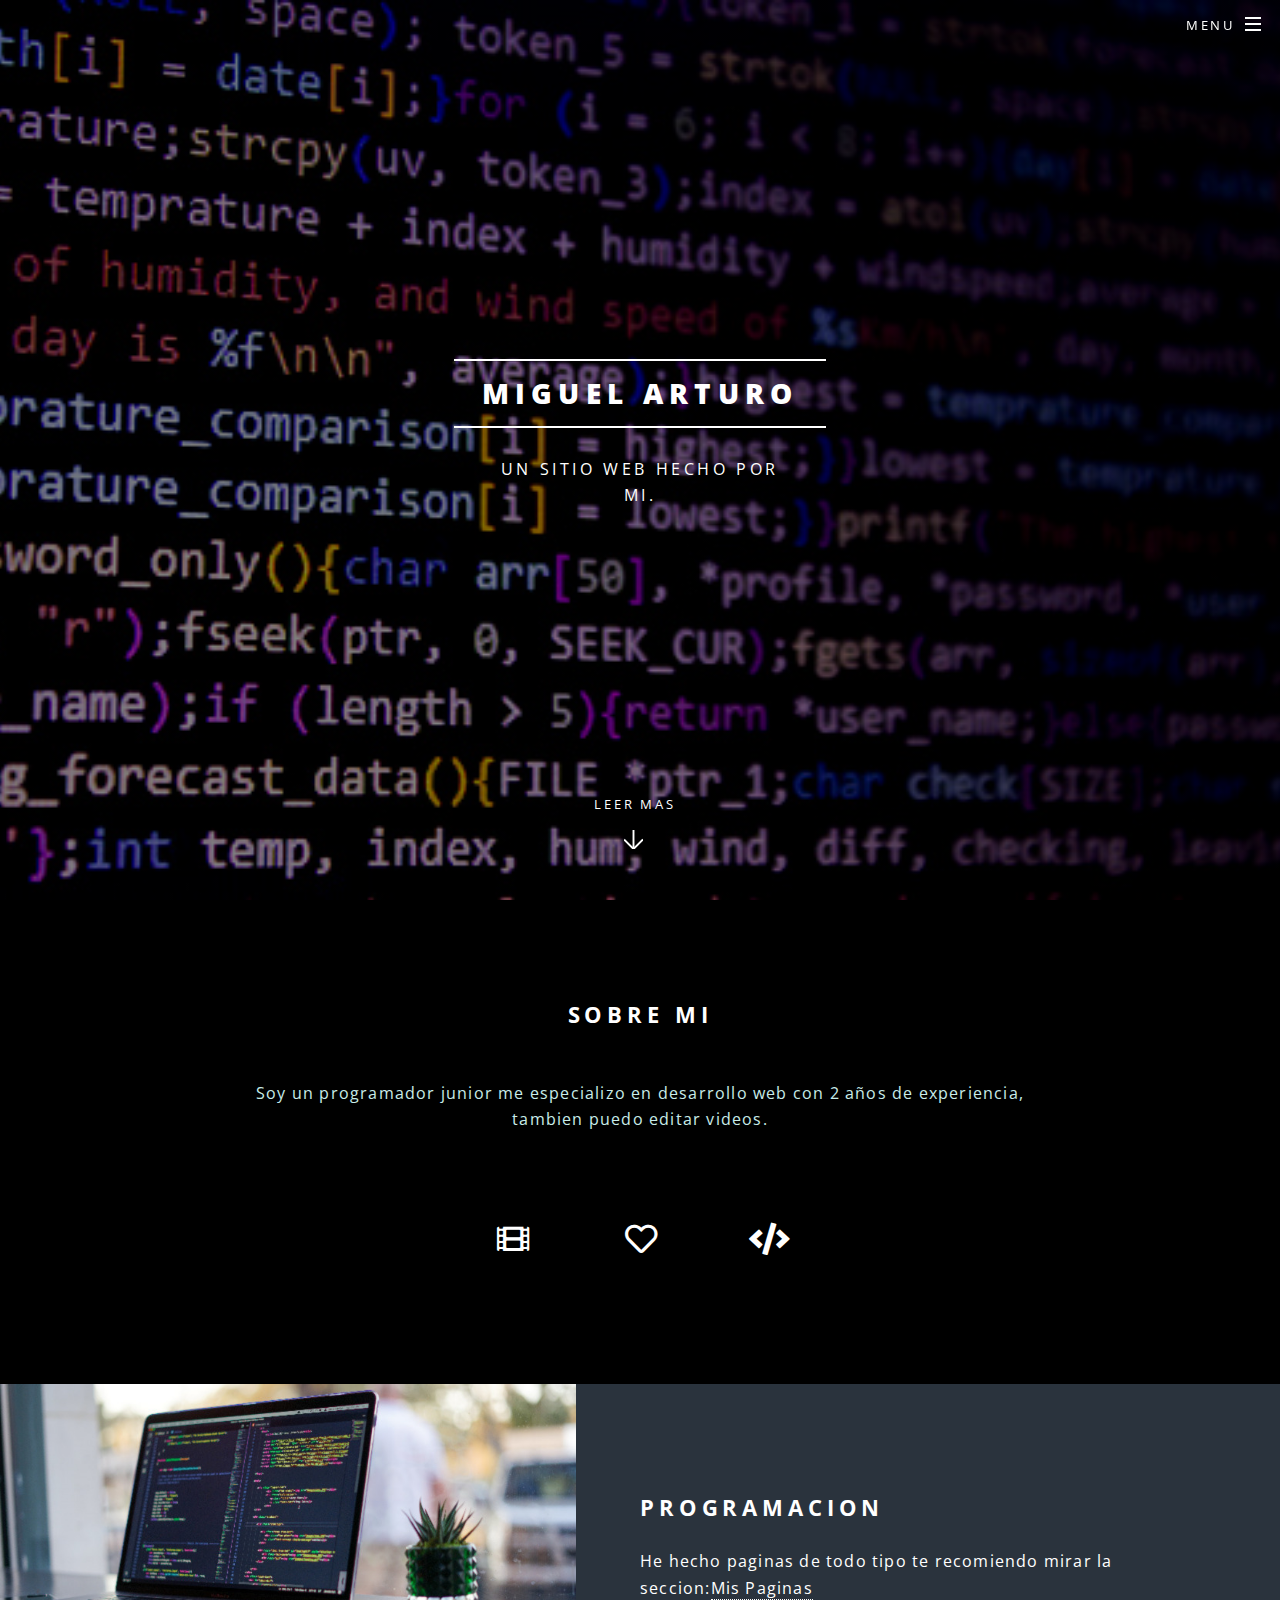
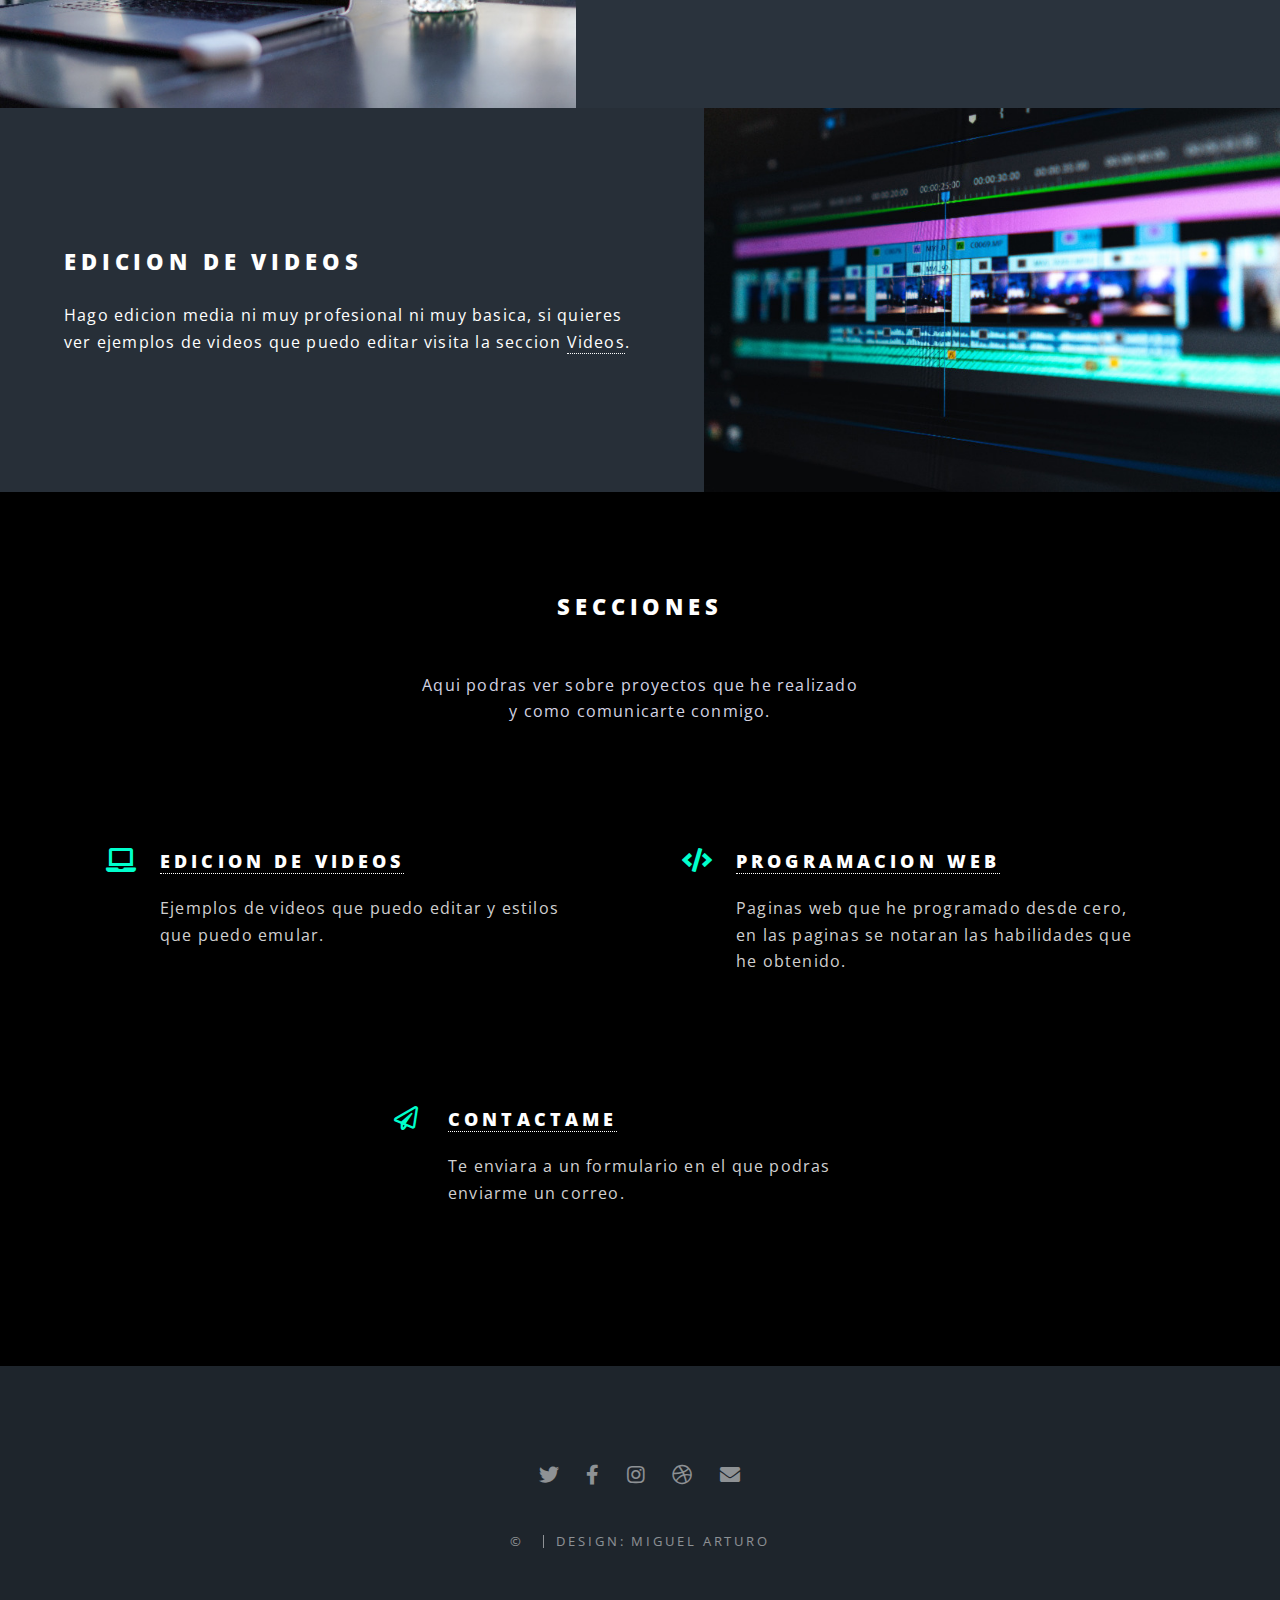
<file: index.html>
<!DOCTYPE html>
<html>
  <head>
    <meta http-equiv="content-type" content="text/html; charset=utf-8">
    <meta name="viewport" content="width=device-width, initial-scale=1, user-scalable=no">
    <link rel="stylesheet" href="assets/css/main.css">
    <link rel="stylesheet" href="https://pro.fontawesome.com/releases/v5.15.3/css/all.css"

      integrity="sha384-sOMrPbyyaO87B+t+Yk/8TzTcb0nyTgMKp0ObmGBkaEiWYSsFJyI1sGQ2SXNYTzTf"

      crossorigin="anonymous">
    <noscript><link rel="stylesheet" href="assets/css/noscript.css"></noscript>
  </head>
  <body class="landing is-preload">
    <!-- Page Wrapper -->
    <div id="page-wrapper">
      <!-- Header -->
      <header id="header" class="alt">
        <h1><a href="index.html">Portafolio</a></h1>
        <nav id="nav">
          <ul>
            <li class="special"> <a href="#menu" class="menuToggle"><span>Menu</span></a>
              <div id="menu">
                <ul>
                  <li><a href="index.html">Home</a></li>
                  <li><a href="Mispaginas.html">Mis paginas</a></li>
                  <li><a href="videos.html">Videos</a></li>
                  <li><a href="Formulario.html">Contactame</a></li>
                </ul>
              </div>
            </li>
          </ul>
        </nav>
      </header>
      <!-- Banner -->
      <section id="banner">
        <div class="inner">
          <h2>Miguel Arturo</h2>
          <p>Un sitio web hecho por<br>
            <stroke>mi</stroke>.</p>
        </div>
        <a href="#one" class="more scrolly">Leer Mas</a> </section>
      <!-- One -->
      <section id="one" class="wrapper style1 special">
        <div class="inner">
          <header class="major">
            <h2 class="titulo">Sobre mi</h2>
            <p>Soy un programador junior me especializo en desarrollo web con 2
              años de experiencia,<br>
              tambien puedo editar videos.</p>
          </header>
          <ul class="icons major">
            <li><span class="icon solid fa-film fa-beat major style1"><span class="label">Lorem</span></span></li>
            <li><span class="icon fa-heart major style2"><span class="label">Ipsum</span></span></li>
            <li><span class="icon solid fa-code major style3"><span class="label">Dolor</span></span></li>
          </ul>
        </div>
      </section>
      <!-- Two -->
      <section id="two" class="wrapper alt style2">
        <section class="spotlight">
          <div class="image"><img src="images/pic01.jpg" alt=""></div>
          <div class="content">
            <h2 class="titulo">Programacion</h2>
            <p>He hecho paginas de todo tipo te recomiendo mirar la seccion:<a href="Mispaginas.html">Mis
                Paginas</a></p>
          </div>
        </section>
        <section class="spotlight">
          <div class="image"><img src="images/pic02.jpg" alt=""></div>
          <div class="content">
            <h2>Edicion de videos</h2>
            <p>Hago edicion media ni muy profesional ni muy basica, si quieres
              ver ejemplos de videos que puedo editar visita la seccion <a href="videos.html">Videos</a>.</p>
          </div>
        </section>
      </section>
      <!-- Three -->
      <section id="three" class="wrapper style3 special">
        <div class="inner">
          <header class="major">
            <h2>Secciones</h2>
            <p>Aqui podras ver sobre proyectos que he realizado<br>
              y como comunicarte conmigo. </p>
          </header>
          <ul class="features">
            <li class="icon solid fa-laptop">
              <h3><a href="videos.html">Edicion de Videos</a></h3>
              <p>Ejemplos de videos que puedo editar y estilos que puedo emular.</p>
            </li>
            <li class="icon solid fa-code">
              <h3><a href="Mispaginas.html">Programacion Web</a></h3>
              <p>Paginas web que he programado desde cero, en las paginas se
                notaran las habilidades que he obtenido.</p>
            </li>
            <li class="icon fa-paper-plane">
              <h3><a href="Formulario.html">Contactame</a></h3>
              <p>Te enviara a un formulario en el que podras enviarme un correo.</p>
            </li>
          </ul>
        </div>
      </section>
      <!-- Footer -->
      <footer id="footer">
        <ul class="icons">
          <li><a href="#" class="icon brands fa-twitter"><span class="label">Twitter</span></a></li>
          <li><a href="#" class="icon brands fa-facebook-f"><span class="label">Facebook</span></a></li>
          <li><a href="#" class="icon brands fa-instagram"><span class="label">Instagram</span></a></li>
          <li><a href="#" class="icon brands fa-dribbble"><span class="label">Dribbble</span></a></li>
          <li><a href="#" class="icon solid fa-envelope"><span class="label">Email</span></a></li>
        </ul>
        <ul class="copyright">
          <li>© </li>
          <li>Design: Miguel Arturo</li>
        </ul>
      </footer>
    </div>
    <!-- Scripts -->
    <script src="assets/js/jquery.min.js"></script>
    <script src="assets/js/jquery.scrollex.min.js"></script>
    <script src="assets/js/jquery.scrolly.min.js"></script>
    <script src="assets/js/browser.min.js"></script>
    <script src="assets/js/breakpoints.min.js"></script>
    <script src="assets/js/util.js"></script>
    <script src="assets/js/main.js"></script>
  </body>
</html>
</file>
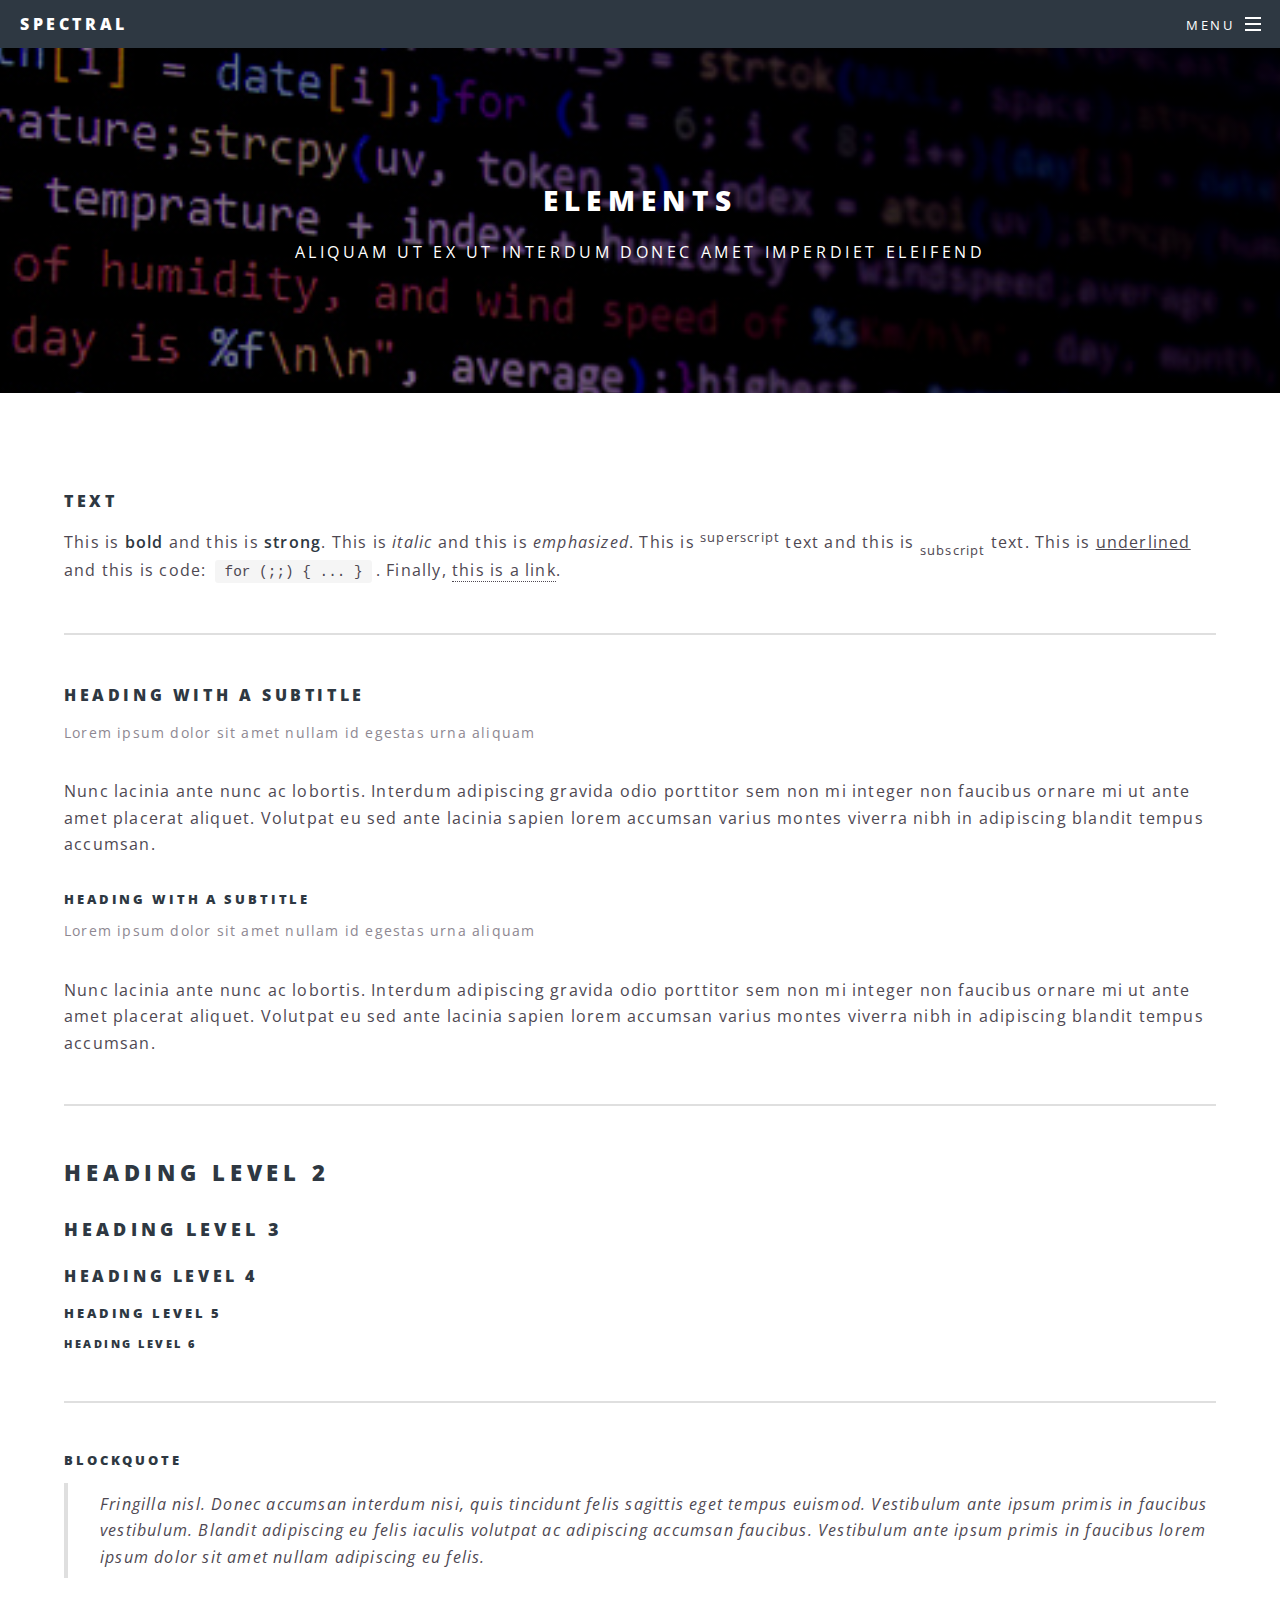
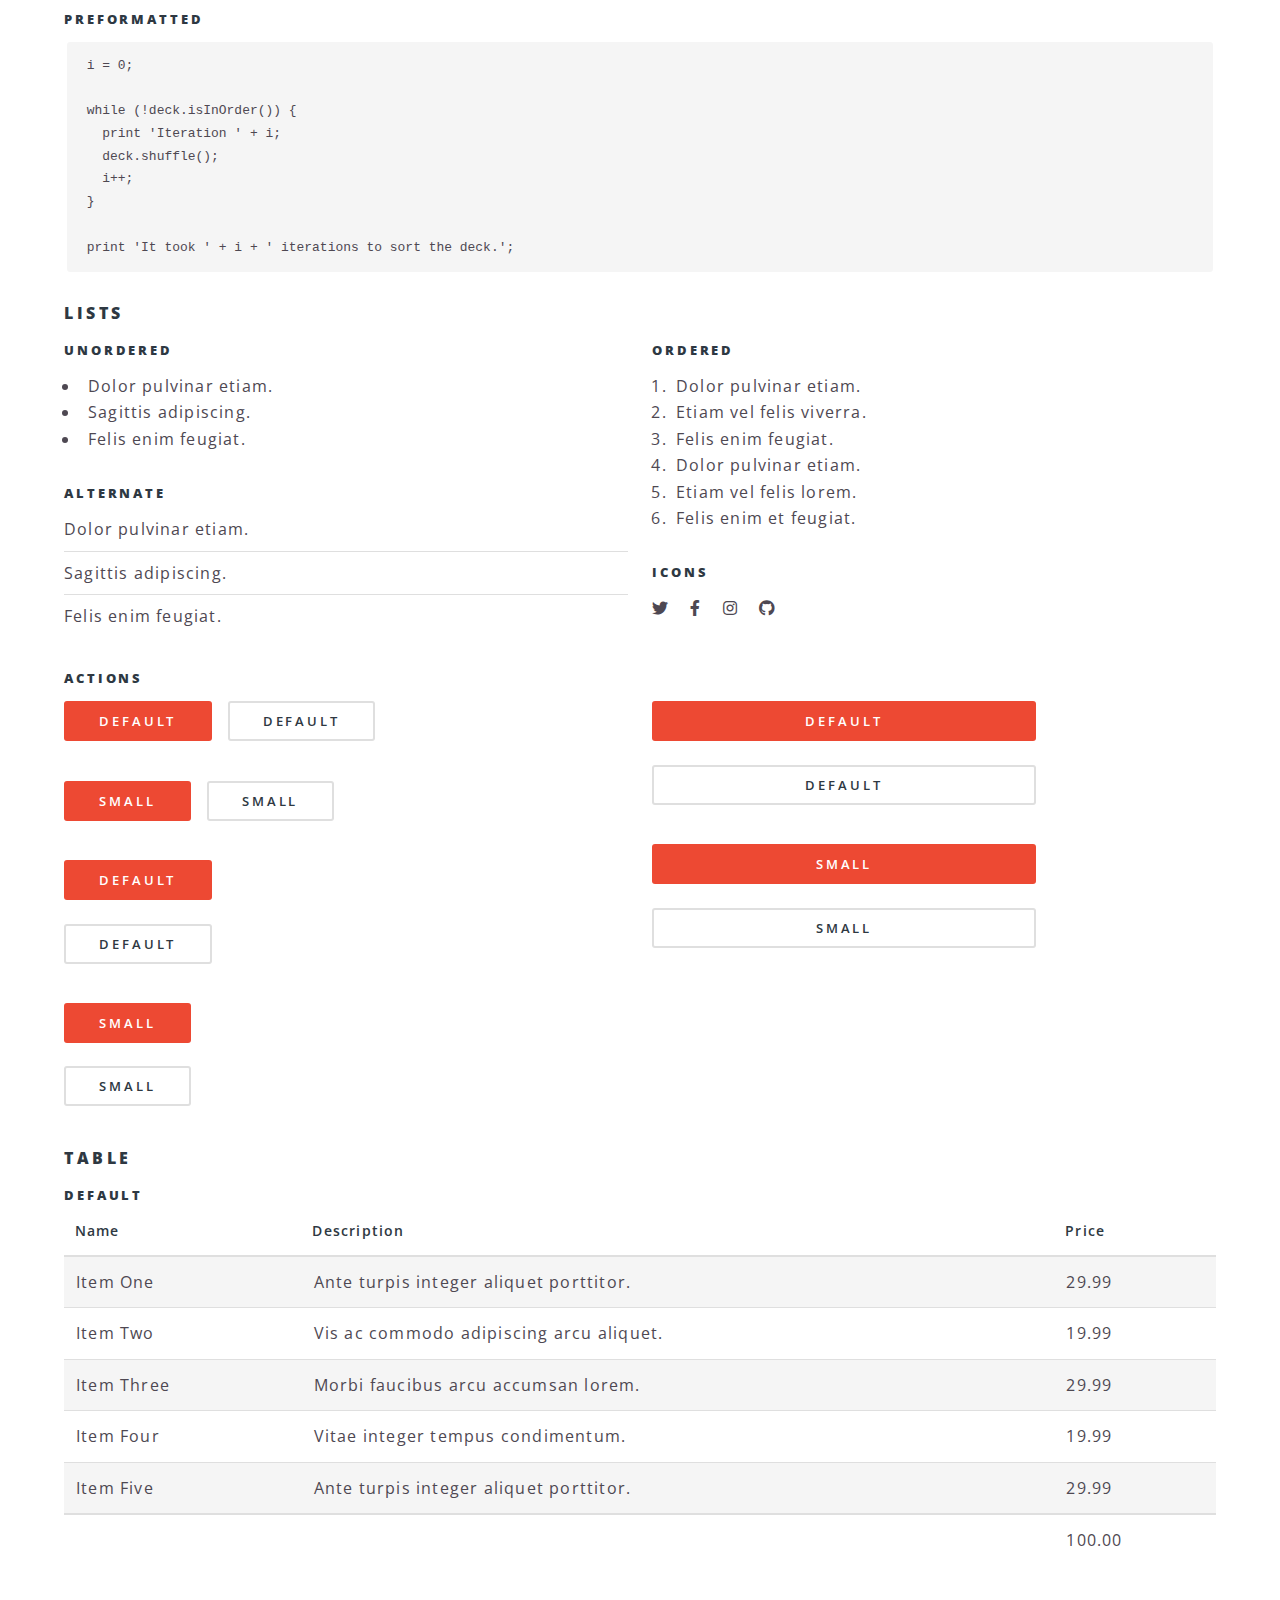
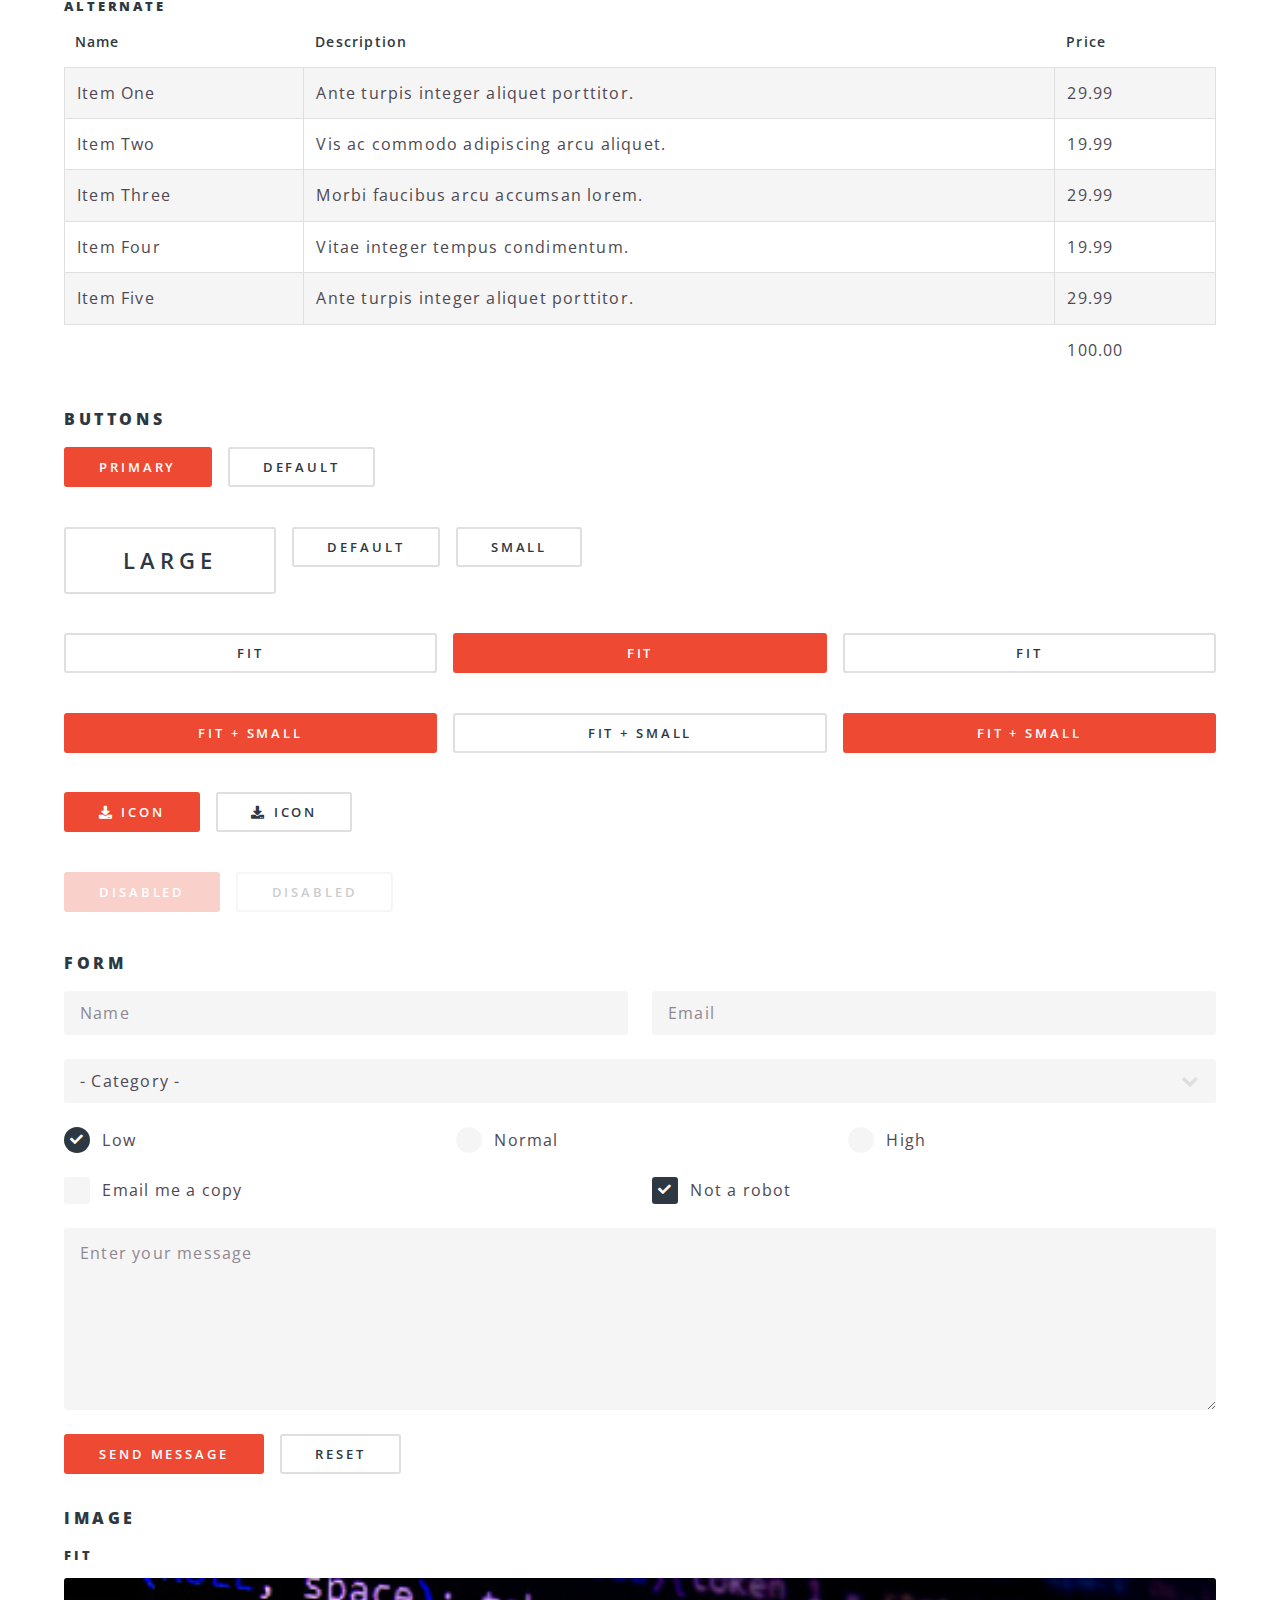
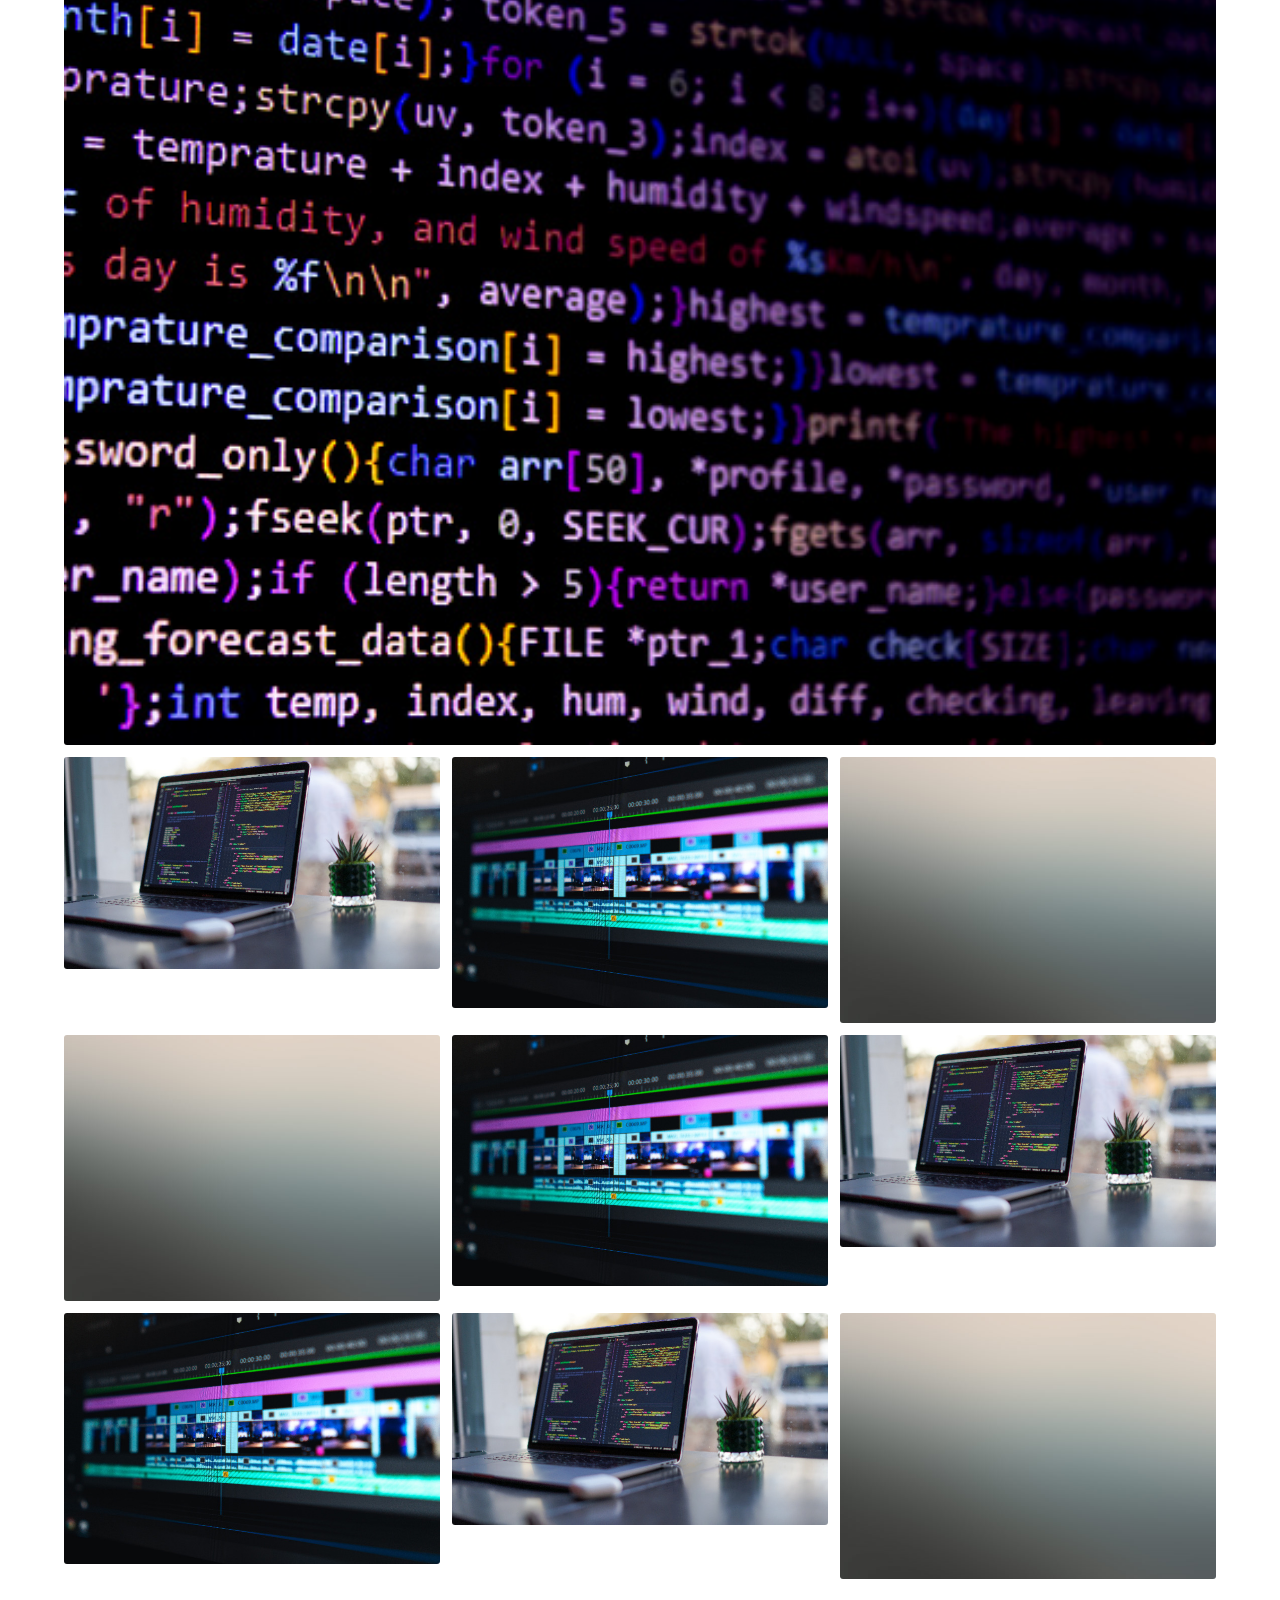
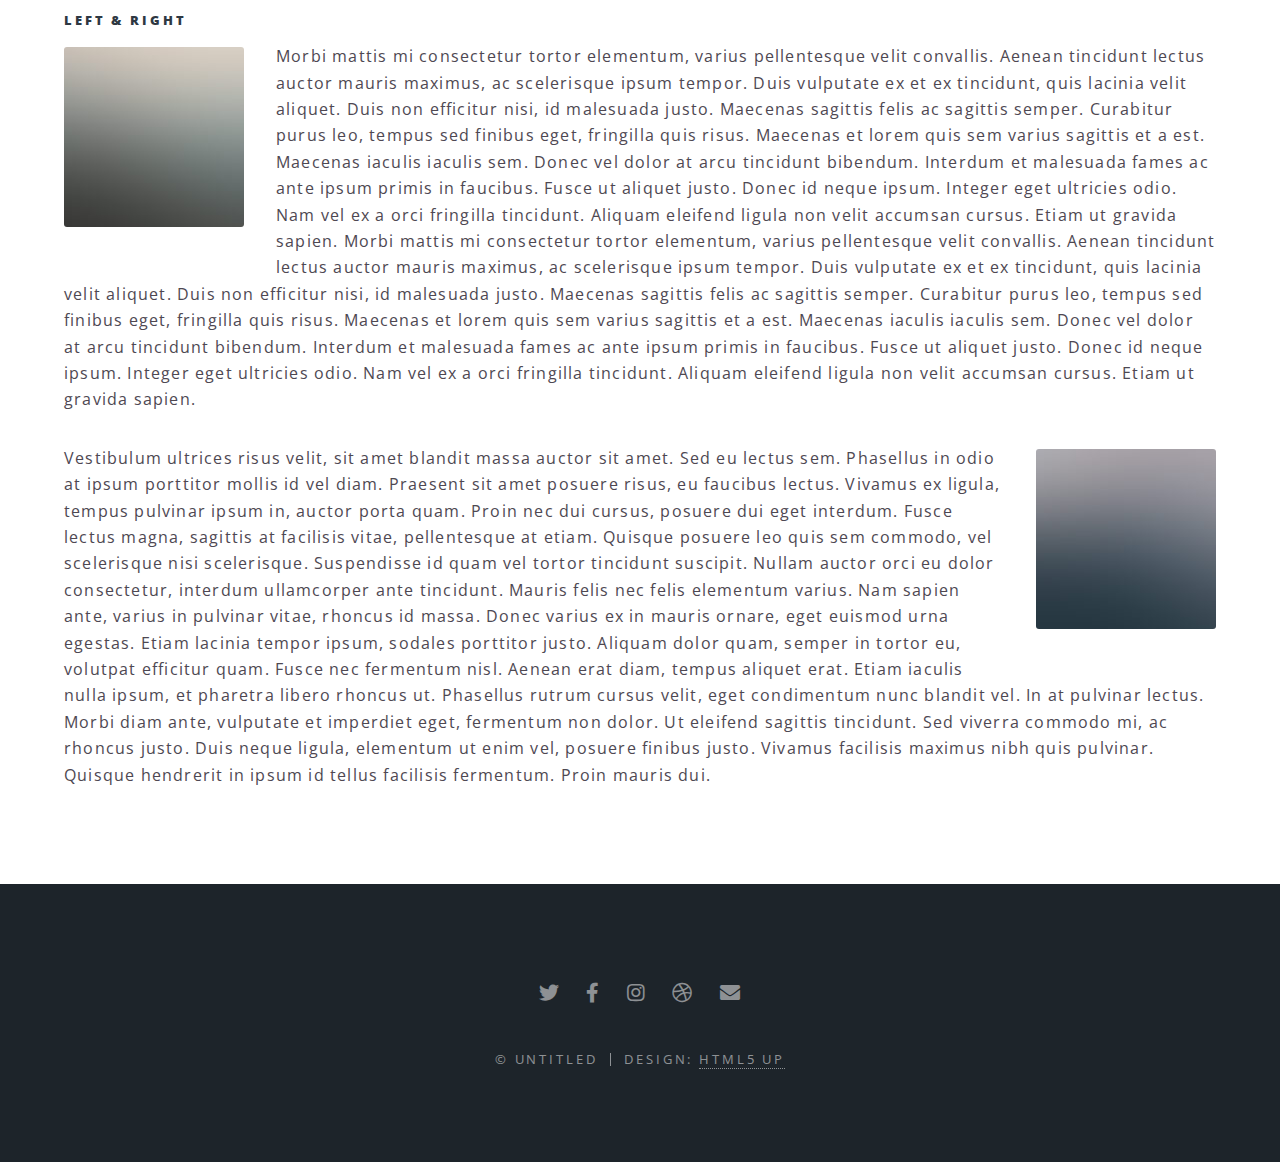
<file: elements.html>
<!DOCTYPE HTML>
<!--
	Spectral by HTML5 UP
	html5up.net | @ajlkn
	Free for personal and commercial use under the CCA 3.0 license (html5up.net/license)
-->
<html>
	<head>
		<title>Elements - Spectral by HTML5 UP</title>
		<meta charset="utf-8" />
		<meta name="viewport" content="width=device-width, initial-scale=1, user-scalable=no" />
		<link rel="stylesheet" href="assets/css/main.css" />
		<noscript><link rel="stylesheet" href="assets/css/noscript.css" /></noscript>
	</head>
	<body class="is-preload">

		<!-- Page Wrapper -->
			<div id="page-wrapper">

				<!-- Header -->
					<header id="header">
						<h1><a href="index.html">Spectral</a></h1>
						<nav id="nav">
							<ul>
								<li class="special">
									<a href="#menu" class="menuToggle"><span>Menu</span></a>
									<div id="menu">
										<ul>
											<li><a href="index.html">Home</a></li>
											<li><a href="generic.html">Generic</a></li>
											<li><a href="elements.html">Elements</a></li>
										</ul>
									</div>
								</li>
							</ul>
						</nav>
					</header>

				<!-- Main -->
					<article id="main">
						<header>
							<h2>Elements</h2>
							<p>Aliquam ut ex ut interdum donec amet imperdiet eleifend</p>
						</header>
						<section class="wrapper style5">
							<div class="inner">

								<section>
									<h4>Text</h4>
									<p>This is <b>bold</b> and this is <strong>strong</strong>. This is <i>italic</i> and this is <em>emphasized</em>.
									This is <sup>superscript</sup> text and this is <sub>subscript</sub> text.
									This is <u>underlined</u> and this is code: <code>for (;;) { ... }</code>. Finally, <a href="#">this is a link</a>.</p>
									<hr />
									<header>
										<h4>Heading with a Subtitle</h4>
										<p>Lorem ipsum dolor sit amet nullam id egestas urna aliquam</p>
									</header>
									<p>Nunc lacinia ante nunc ac lobortis. Interdum adipiscing gravida odio porttitor sem non mi integer non faucibus ornare mi ut ante amet placerat aliquet. Volutpat eu sed ante lacinia sapien lorem accumsan varius montes viverra nibh in adipiscing blandit tempus accumsan.</p>
									<header>
										<h5>Heading with a Subtitle</h5>
										<p>Lorem ipsum dolor sit amet nullam id egestas urna aliquam</p>
									</header>
									<p>Nunc lacinia ante nunc ac lobortis. Interdum adipiscing gravida odio porttitor sem non mi integer non faucibus ornare mi ut ante amet placerat aliquet. Volutpat eu sed ante lacinia sapien lorem accumsan varius montes viverra nibh in adipiscing blandit tempus accumsan.</p>
									<hr />
									<h2>Heading Level 2</h2>
									<h3>Heading Level 3</h3>
									<h4>Heading Level 4</h4>
									<h5>Heading Level 5</h5>
									<h6>Heading Level 6</h6>
									<hr />
									<h5>Blockquote</h5>
									<blockquote>Fringilla nisl. Donec accumsan interdum nisi, quis tincidunt felis sagittis eget tempus euismod. Vestibulum ante ipsum primis in faucibus vestibulum. Blandit adipiscing eu felis iaculis volutpat ac adipiscing accumsan faucibus. Vestibulum ante ipsum primis in faucibus lorem ipsum dolor sit amet nullam adipiscing eu felis.</blockquote>
									<h5>Preformatted</h5>
									<pre><code>i = 0;

while (!deck.isInOrder()) {
  print 'Iteration ' + i;
  deck.shuffle();
  i++;
}

print 'It took ' + i + ' iterations to sort the deck.';</code></pre>
								</section>

								<section>
									<h4>Lists</h4>
									<div class="row">
										<div class="col-6 col-12-medium">
											<h5>Unordered</h5>
											<ul>
												<li>Dolor pulvinar etiam.</li>
												<li>Sagittis adipiscing.</li>
												<li>Felis enim feugiat.</li>
											</ul>
											<h5>Alternate</h5>
											<ul class="alt">
												<li>Dolor pulvinar etiam.</li>
												<li>Sagittis adipiscing.</li>
												<li>Felis enim feugiat.</li>
											</ul>
										</div>
										<div class="col-6 col-12-medium">
											<h5>Ordered</h5>
											<ol>
												<li>Dolor pulvinar etiam.</li>
												<li>Etiam vel felis viverra.</li>
												<li>Felis enim feugiat.</li>
												<li>Dolor pulvinar etiam.</li>
												<li>Etiam vel felis lorem.</li>
												<li>Felis enim et feugiat.</li>
											</ol>
											<h5>Icons</h5>
											<ul class="icons">
												<li><a href="#" class="icon brands fa-twitter"><span class="label">Twitter</span></a></li>
												<li><a href="#" class="icon brands fa-facebook-f"><span class="label">Facebook</span></a></li>
												<li><a href="#" class="icon brands fa-instagram"><span class="label">Instagram</span></a></li>
												<li><a href="#" class="icon brands fa-github"><span class="label">Github</span></a></li>
											</ul>
										</div>
									</div>
									<h5>Actions</h5>
									<div class="row">
										<div class="col-6 col-12-medium">
											<ul class="actions">
												<li><a href="#" class="button primary">Default</a></li>
												<li><a href="#" class="button">Default</a></li>
											</ul>
											<ul class="actions small">
												<li><a href="#" class="button primary small">Small</a></li>
												<li><a href="#" class="button small">Small</a></li>
											</ul>
											<ul class="actions stacked">
												<li><a href="#" class="button primary">Default</a></li>
												<li><a href="#" class="button">Default</a></li>
											</ul>
											<ul class="actions stacked">
												<li><a href="#" class="button primary small">Small</a></li>
												<li><a href="#" class="button small">Small</a></li>
											</ul>
										</div>
										<div class="col-6 col-12-medium">
											<ul class="actions stacked">
												<li><a href="#" class="button primary fit">Default</a></li>
												<li><a href="#" class="button fit">Default</a></li>
											</ul>
											<ul class="actions stacked">
												<li><a href="#" class="button primary small fit">Small</a></li>
												<li><a href="#" class="button small fit">Small</a></li>
											</ul>
										</div>
									</div>
								</section>

								<section>
									<h4>Table</h4>
									<h5>Default</h5>
									<div class="table-wrapper">
										<table>
											<thead>
												<tr>
													<th>Name</th>
													<th>Description</th>
													<th>Price</th>
												</tr>
											</thead>
											<tbody>
												<tr>
													<td>Item One</td>
													<td>Ante turpis integer aliquet porttitor.</td>
													<td>29.99</td>
												</tr>
												<tr>
													<td>Item Two</td>
													<td>Vis ac commodo adipiscing arcu aliquet.</td>
													<td>19.99</td>
												</tr>
												<tr>
													<td>Item Three</td>
													<td> Morbi faucibus arcu accumsan lorem.</td>
													<td>29.99</td>
												</tr>
												<tr>
													<td>Item Four</td>
													<td>Vitae integer tempus condimentum.</td>
													<td>19.99</td>
												</tr>
												<tr>
													<td>Item Five</td>
													<td>Ante turpis integer aliquet porttitor.</td>
													<td>29.99</td>
												</tr>
											</tbody>
											<tfoot>
												<tr>
													<td colspan="2"></td>
													<td>100.00</td>
												</tr>
											</tfoot>
										</table>
									</div>

									<h5>Alternate</h5>
									<div class="table-wrapper">
										<table class="alt">
											<thead>
												<tr>
													<th>Name</th>
													<th>Description</th>
													<th>Price</th>
												</tr>
											</thead>
											<tbody>
												<tr>
													<td>Item One</td>
													<td>Ante turpis integer aliquet porttitor.</td>
													<td>29.99</td>
												</tr>
												<tr>
													<td>Item Two</td>
													<td>Vis ac commodo adipiscing arcu aliquet.</td>
													<td>19.99</td>
												</tr>
												<tr>
													<td>Item Three</td>
													<td> Morbi faucibus arcu accumsan lorem.</td>
													<td>29.99</td>
												</tr>
												<tr>
													<td>Item Four</td>
													<td>Vitae integer tempus condimentum.</td>
													<td>19.99</td>
												</tr>
												<tr>
													<td>Item Five</td>
													<td>Ante turpis integer aliquet porttitor.</td>
													<td>29.99</td>
												</tr>
											</tbody>
											<tfoot>
												<tr>
													<td colspan="2"></td>
													<td>100.00</td>
												</tr>
											</tfoot>
										</table>
									</div>
								</section>

								<section>
									<h4>Buttons</h4>
									<ul class="actions">
										<li><a href="#" class="button primary">Primary</a></li>
										<li><a href="#" class="button">Default</a></li>
									</ul>
									<ul class="actions">
										<li><a href="#" class="button large">Large</a></li>
										<li><a href="#" class="button">Default</a></li>
										<li><a href="#" class="button small">Small</a></li>
									</ul>
									<ul class="actions fit">
										<li><a href="#" class="button fit">Fit</a></li>
										<li><a href="#" class="button primary fit">Fit</a></li>
										<li><a href="#" class="button fit">Fit</a></li>
									</ul>
									<ul class="actions fit small">
										<li><a href="#" class="button primary fit small">Fit + Small</a></li>
										<li><a href="#" class="button fit small">Fit + Small</a></li>
										<li><a href="#" class="button primary fit small">Fit + Small</a></li>
									</ul>
									<ul class="actions">
										<li><a href="#" class="button primary icon solid fa-download">Icon</a></li>
										<li><a href="#" class="button icon solid fa-download">Icon</a></li>
									</ul>
									<ul class="actions">
										<li><span class="button primary disabled">Disabled</span></li>
										<li><span class="button disabled">Disabled</span></li>
									</ul>
								</section>

								<section>
									<h4>Form</h4>
									<form method="post" action="#">
										<div class="row gtr-uniform">
											<div class="col-6 col-12-xsmall">
												<input type="text" name="demo-name" id="demo-name" value="" placeholder="Name" />
											</div>
											<div class="col-6 col-12-xsmall">
												<input type="email" name="demo-email" id="demo-email" value="" placeholder="Email" />
											</div>
											<div class="col-12">
												<select name="demo-category" id="demo-category">
													<option value="">- Category -</option>
													<option value="1">Manufacturing</option>
													<option value="1">Shipping</option>
													<option value="1">Administration</option>
													<option value="1">Human Resources</option>
												</select>
											</div>
											<div class="col-4 col-12-small">
												<input type="radio" id="demo-priority-low" name="demo-priority" checked>
												<label for="demo-priority-low">Low</label>
											</div>
											<div class="col-4 col-12-small">
												<input type="radio" id="demo-priority-normal" name="demo-priority">
												<label for="demo-priority-normal">Normal</label>
											</div>
											<div class="col-4 col-12-small">
												<input type="radio" id="demo-priority-high" name="demo-priority">
												<label for="demo-priority-high">High</label>
											</div>
											<div class="col-6 col-12-small">
												<input type="checkbox" id="demo-copy" name="demo-copy">
												<label for="demo-copy">Email me a copy</label>
											</div>
											<div class="col-6 col-12-small">
												<input type="checkbox" id="demo-human" name="demo-human" checked>
												<label for="demo-human">Not a robot</label>
											</div>
											<div class="col-12">
												<textarea name="demo-message" id="demo-message" placeholder="Enter your message" rows="6"></textarea>
											</div>
											<div class="col-12">
												<ul class="actions">
													<li><input type="submit" value="Send Message" class="primary" /></li>
													<li><input type="reset" value="Reset" /></li>
												</ul>
											</div>
										</div>
									</form>
								</section>

								<section>
									<h4>Image</h4>
									<h5>Fit</h5>
									<div class="box alt">
										<div class="row gtr-50 gtr-uniform">
											<div class="col-12"><span class="image fit"><img src="images/banner.jpg" alt="" /></span></div>
											<div class="col-4"><span class="image fit"><img src="images/pic01.jpg" alt="" /></span></div>
											<div class="col-4"><span class="image fit"><img src="images/pic02.jpg" alt="" /></span></div>
											<div class="col-4"><span class="image fit"><img src="images/pic03.jpg" alt="" /></span></div>
											<div class="col-4"><span class="image fit"><img src="images/pic03.jpg" alt="" /></span></div>
											<div class="col-4"><span class="image fit"><img src="images/pic02.jpg" alt="" /></span></div>
											<div class="col-4"><span class="image fit"><img src="images/pic01.jpg" alt="" /></span></div>
											<div class="col-4"><span class="image fit"><img src="images/pic02.jpg" alt="" /></span></div>
											<div class="col-4"><span class="image fit"><img src="images/pic01.jpg" alt="" /></span></div>
											<div class="col-4"><span class="image fit"><img src="images/pic03.jpg" alt="" /></span></div>
										</div>
									</div>
									<h5>Left &amp; Right</h5>
									<p><span class="image left"><img src="images/pic04.jpg" alt="" /></span>Morbi mattis mi consectetur tortor elementum, varius pellentesque velit convallis. Aenean tincidunt lectus auctor mauris maximus, ac scelerisque ipsum tempor. Duis vulputate ex et ex tincidunt, quis lacinia velit aliquet. Duis non efficitur nisi, id malesuada justo. Maecenas sagittis felis ac sagittis semper. Curabitur purus leo, tempus sed finibus eget, fringilla quis risus. Maecenas et lorem quis sem varius sagittis et a est. Maecenas iaculis iaculis sem. Donec vel dolor at arcu tincidunt bibendum. Interdum et malesuada fames ac ante ipsum primis in faucibus. Fusce ut aliquet justo. Donec id neque ipsum. Integer eget ultricies odio. Nam vel ex a orci fringilla tincidunt. Aliquam eleifend ligula non velit accumsan cursus. Etiam ut gravida sapien. Morbi mattis mi consectetur tortor elementum, varius pellentesque velit convallis. Aenean tincidunt lectus auctor mauris maximus, ac scelerisque ipsum tempor. Duis vulputate ex et ex tincidunt, quis lacinia velit aliquet. Duis non efficitur nisi, id malesuada justo. Maecenas sagittis felis ac sagittis semper. Curabitur purus leo, tempus sed finibus eget, fringilla quis risus. Maecenas et lorem quis sem varius sagittis et a est. Maecenas iaculis iaculis sem. Donec vel dolor at arcu tincidunt bibendum. Interdum et malesuada fames ac ante ipsum primis in faucibus. Fusce ut aliquet justo. Donec id neque ipsum. Integer eget ultricies odio. Nam vel ex a orci fringilla tincidunt. Aliquam eleifend ligula non velit accumsan cursus. Etiam ut gravida sapien.</p>
									<p><span class="image right"><img src="images/pic05.jpg" alt="" /></span>Vestibulum ultrices risus velit, sit amet blandit massa auctor sit amet. Sed eu lectus sem. Phasellus in odio at ipsum porttitor mollis id vel diam. Praesent sit amet posuere risus, eu faucibus lectus. Vivamus ex ligula, tempus pulvinar ipsum in, auctor porta quam. Proin nec dui cursus, posuere dui eget interdum. Fusce lectus magna, sagittis at facilisis vitae, pellentesque at etiam. Quisque posuere leo quis sem commodo, vel scelerisque nisi scelerisque. Suspendisse id quam vel tortor tincidunt suscipit. Nullam auctor orci eu dolor consectetur, interdum ullamcorper ante tincidunt. Mauris felis nec felis elementum varius. Nam sapien ante, varius in pulvinar vitae, rhoncus id massa. Donec varius ex in mauris ornare, eget euismod urna egestas. Etiam lacinia tempor ipsum, sodales porttitor justo. Aliquam dolor quam, semper in tortor eu, volutpat efficitur quam. Fusce nec fermentum nisl. Aenean erat diam, tempus aliquet erat. Etiam iaculis nulla ipsum, et pharetra libero rhoncus ut. Phasellus rutrum cursus velit, eget condimentum nunc blandit vel. In at pulvinar lectus. Morbi diam ante, vulputate et imperdiet eget, fermentum non dolor. Ut eleifend sagittis tincidunt. Sed viverra commodo mi, ac rhoncus justo. Duis neque ligula, elementum ut enim vel, posuere finibus justo. Vivamus facilisis maximus nibh quis pulvinar. Quisque hendrerit in ipsum id tellus facilisis fermentum. Proin mauris dui.</p>
								</section>

							</div>
						</section>
					</article>

				<!-- Footer -->
					<footer id="footer">
						<ul class="icons">
							<li><a href="#" class="icon brands fa-twitter"><span class="label">Twitter</span></a></li>
							<li><a href="#" class="icon brands fa-facebook-f"><span class="label">Facebook</span></a></li>
							<li><a href="#" class="icon brands fa-instagram"><span class="label">Instagram</span></a></li>
							<li><a href="#" class="icon brands fa-dribbble"><span class="label">Dribbble</span></a></li>
							<li><a href="#" class="icon solid fa-envelope"><span class="label">Email</span></a></li>
						</ul>
						<ul class="copyright">
							<li>&copy; Untitled</li><li>Design: <a href="http://html5up.net">HTML5 UP</a></li>
						</ul>
					</footer>

			</div>

		<!-- Scripts -->
			<script src="assets/js/jquery.min.js"></script>
			<script src="assets/js/jquery.scrollex.min.js"></script>
			<script src="assets/js/jquery.scrolly.min.js"></script>
			<script src="assets/js/browser.min.js"></script>
			<script src="assets/js/breakpoints.min.js"></script>
			<script src="assets/js/util.js"></script>
			<script src="assets/js/main.js"></script>

	</body>
</html>
</file>
<file: videos.html>
<!DOCTYPE html>
<html>
<head>
	<title>Video de ejemplo</title>
	<meta name="viewport" content="width=device-width, initial-scale=1, user-scalable=no">
    <link rel="stylesheet" href="assets/css/main.css">
    <link rel="stylesheet" href="https://pro.fontawesome.com/releases/v5.15.3/css/all.css"

      integrity="sha384-sOMrPbyyaO87B+t+Yk/8TzTcb0nyTgMKp0ObmGBkaEiWYSsFJyI1sGQ2SXNYTzTf"

      crossorigin="anonymous">
    <noscript><link rel="stylesheet" href="assets/css/noscript.css"></noscript>
    
</head>
<body class="landing is-preload">
		<!-- Header -->
      <header id="header" class="alt">
        <h1><a href="index.html">Portafolio</a></h1>
        <nav id="nav">
          <ul>
            <li class="special"> <a href="#menu" class="menuToggle"><span>Menu</span></a>
              <div id="menu">
                <ul>
                  <li><a href="index.html">Home</a></li>
                  <li><a href="Mispaginas.html">Mis paginas</a></li>
                  <li><a href="videos.html">Videos</a></li>
                  <li><a href="Formulario.html">Contactame</a></li>
                </ul>
              </div>
            </li>
          </ul>
        </nav>
      </header>
      <section id="one" class="wrapper style1 special"> 
	<iframe width="560" height="315" src="https://www.youtube.com/embed/IW2lEv_yahI" frameborder="0" allowfullscreen>
		Tu navegador no soporta el elemento de video.
	</iframe>

	<iframe width="560" height="315" src="https://www.youtube.com/embed/DkN2u-14-IU" frameborder="0" allowfullscreen>
		Tu navegador no soporta el elemento de video.
	</iframe>

	<iframe width="560" height="315" src="https://www.youtube.com/embed/5orBnoStM_Q" frameborder="0" allowfullscreen>
		Tu navegador no soporta el elemento de video.
	</iframe>

	<iframe width="560" height="315" src="https://www.youtube.com/embed/5oP25LHpTJQ" frameborder="0" allowfullscreen>
		Tu navegador no soporta el elemento de video.
	</iframe>
</section>

	<script src="assets/js/jquery.min.js"></script>
    <script src="assets/js/jquery.scrollex.min.js"></script>
    <script src="assets/js/jquery.scrolly.min.js"></script>
    <script src="assets/js/browser.min.js"></script>
    <script src="assets/js/breakpoints.min.js"></script>
    <script src="assets/js/util.js"></script>
    <script src="assets/js/main.js"></script>
</body>
</html>
</file>
<file: assets/css/noscript.css>
/*
	Spectral by HTML5 UP
	html5up.net | @ajlkn
	Free for personal and commercial use under the CCA 3.0 license (html5up.net/license)
*/

/* Banner */

	body.is-preload #banner h2 {
		-moz-transform: none;
		-webkit-transform: none;
		-ms-transform: none;
		transform: none;
		opacity: 1;
	}

		body.is-preload #banner h2:before, body.is-preload #banner h2:after {
			width: 100%;
		}

	body.is-preload #banner .more {
		-moz-transform: none;
		-webkit-transform: none;
		-ms-transform: none;
		transform: none;
		opacity: 1;
	}

	body.is-preload #banner:after {
		opacity: 0;
	}
</file>
<file: assets/css/main.css>
@import url(fontawesome-all.min.css);
@import url("https://fonts.googleapis.com/css?family=Open+Sans:400,400italic,600,600italic,800,800italic");

.titulo {
	 font-weight: bold;
	
}

html, body, div, span, applet, object,
iframe, h1, h2, h3, h4, h5, h6, p, blockquote,
pre, a, abbr, acronym, address, big, cite,
code, del, dfn, em, img, ins, kbd, q, s, samp,
small, strike, strong, sub, sup, tt, var, b,
u, i, center, dl, dt, dd, ol, ul, li, fieldset,
form, label, legend, table, caption, tbody,
tfoot, thead, tr, th, td, article, aside,
canvas, details, embed, figure, figcaption,
footer, header, hgroup, menu, nav, output, ruby,
section, summary, time, mark, audio, video {
	margin: 0;
	padding: 0;
	border: 0;
	font-size: 100%;
	font: inherit;
	vertical-align: baseline;}

article, aside, details, figcaption, figure,
footer, header, hgroup, menu, nav, section {
	display: block;}

body {
	line-height: 1;
}

ol, ul {
	list-style: none;
}

blockquote, q {
	quotes: none;
}

	blockquote:before, blockquote:after, q:before, q:after {
		content: '';
		content: none;
	}

table {
	border-collapse: collapse;
	border-spacing: 0;
}

body {
	-webkit-text-size-adjust: none;
}

mark {
	background-color: transparent;
	color: inherit;
}

input::-moz-focus-inner {
	border: 0;
	padding: 0;
}

input, select, textarea {
	-moz-appearance: none;
	-webkit-appearance: none;
	-ms-appearance: none;
	appearance: none;
}

/* Basic */

	@-ms-viewport {
		width: device-width;
	}

	html {
		box-sizing: border-box;
	}

	*, *:before, *:after {
		box-sizing: inherit;
	}

	body {
		background: #2e3842;
	}

		body.is-preload *, body.is-preload *:before, body.is-preload *:after {
			-moz-animation: none !important;
			-webkit-animation: none !important;
			-ms-animation: none !important;
			animation: none !important;
			-moz-transition: none !important;
			-webkit-transition: none !important;
			-ms-transition: none !important;
			transition: none !important;
		}

	body, input, select, textarea {
		color: #fff;
		font-family: "Open Sans", Helvetica, sans-serif;
		font-size: 15pt;
		font-weight: 400;
		letter-spacing: 0.075em;
		line-height: 1.65em;
	}

		@media screen and (max-width: 1680px) {

			body, input, select, textarea {
				font-size: 13pt;
			}

		}

		@media screen and (max-width: 1280px) {

			body, input, select, textarea {
				font-size: 12pt;
			}

		}

		@media screen and (max-width: 736px) {

			body, input, select, textarea {
				font-size: 11pt;
				letter-spacing: 0.0375em;
			}

		}

	a {
		-moz-transition: color 0.2s ease, border-bottom-color 0.2s ease;
		-webkit-transition: color 0.2s ease, border-bottom-color 0.2s ease;
		-ms-transition: color 0.2s ease, border-bottom-color 0.2s ease;
		transition: color 0.2s ease, border-bottom-color 0.2s ease;
		border-bottom: dotted 1px;
		color: inherit;
		text-decoration: none;
	}

		a:hover {
			border-bottom-color: transparent;
		}

	strong, b {
		color: #fff;
		font-weight: 600;
	}

	em, i {
		font-style: italic;
	}

	p {
		margin: 0 0 2em 0;
	}

	h1, h2, h3, h4, h5, h6 {
		color: #fff;
		font-weight: 800;
		letter-spacing: 0.225em;
		line-height: 1em;
		margin: 0 0 1em 0;
		text-transform: uppercase;
	}

		h1 a, h2 a, h3 a, h4 a, h5 a, h6 a {
			color: inherit;
			text-decoration: none;
		}

	h2 {
		font-size: 1.35em;
		line-height: 1.75em;
	}

		@media screen and (max-width: 736px) {

			h2 {
				font-size: 1.1em;
				line-height: 1.65em;
			}

		}

	h3 {
		font-size: 1.15em;
		line-height: 1.75em;
	}

		@media screen and (max-width: 736px) {

			h3 {
				font-size: 1em;
				line-height: 1.65em;
			}

		}

	h4 {
		font-size: 1em;
		line-height: 1.5em;
	}

	h5 {
		font-size: 0.8em;
		line-height: 1.5em;
	}

	h6 {
		font-size: 0.7em;
		line-height: 1.5em;
	}

	sub {
		font-size: 0.8em;
		position: relative;
		top: 0.5em;
	}

	sup {
		font-size: 0.8em;
		position: relative;
		top: -0.5em;
	}

	hr {
		border: 0;
		border-bottom: solid 2px #fff;
		margin: 3em 0;
	}

		hr.major {
			margin: 4.5em 0;
		}

	blockquote {
		border-left: solid 4px #fff;
		font-style: italic;
		margin: 0 0 2em 0;
		padding: 0.5em 0 0.5em 2em;
	}

	code {
		background: rgba(144, 144, 144, 0.25);
		border-radius: 3px;
		font-family: "Courier New", monospace;
		font-size: 0.9em;
		letter-spacing: 0;
		margin: 0 0.25em;
		padding: 0.25em 0.65em;
	}

	pre {
		-webkit-overflow-scrolling: touch;
		font-family: "Courier New", monospace;
		font-size: 0.9em;
		margin: 0 0 2em 0;
	}

		pre code {
			display: block;
			line-height: 1.75em;
			padding: 1em 1.5em;
			overflow-x: auto;
		}

	.align-left {
		text-align: left;
	}

	.align-center {
		text-align: center;
	}

	.align-right {
		text-align: right;
	}

/* Row */

	.row {
		display: flex;
		flex-wrap: wrap;
		box-sizing: border-box;
		align-items: stretch;
	}

		.row > * {
			box-sizing: border-box;
		}

		.row.gtr-uniform > * > :last-child {
			margin-bottom: 0;
		}

		.row.aln-left {
			justify-content: flex-start;
		}

		.row.aln-center {
			justify-content: center;
		}

		.row.aln-right {
			justify-content: flex-end;
		}

		.row.aln-top {
			align-items: flex-start;
		}

		.row.aln-middle {
			align-items: center;
		}

		.row.aln-bottom {
			align-items: flex-end;
		}

		.row > .imp {
			order: -1;
		}

		.row > .col-1 {
			width: 8.33333%;
		}

		.row > .off-1 {
			margin-left: 8.33333%;
		}

		.row > .col-2 {
			width: 16.66667%;
		}

		.row > .off-2 {
			margin-left: 16.66667%;
		}

		.row > .col-3 {
			width: 25%;
		}

		.row > .off-3 {
			margin-left: 25%;
		}

		.row > .col-4 {
			width: 33.33333%;
		}

		.row > .off-4 {
			margin-left: 33.33333%;
		}

		.row > .col-5 {
			width: 41.66667%;
		}

		.row > .off-5 {
			margin-left: 41.66667%;
		}

		.row > .col-6 {
			width: 50%;
		}

		.row > .off-6 {
			margin-left: 50%;
		}

		.row > .col-7 {
			width: 58.33333%;
		}

		.row > .off-7 {
			margin-left: 58.33333%;
		}

		.row > .col-8 {
			width: 66.66667%;
		}

		.row > .off-8 {
			margin-left: 66.66667%;
		}

		.row > .col-9 {
			width: 75%;
		}

		.row > .off-9 {
			margin-left: 75%;
		}

		.row > .col-10 {
			width: 83.33333%;
		}

		.row > .off-10 {
			margin-left: 83.33333%;
		}

		.row > .col-11 {
			width: 91.66667%;
		}

		.row > .off-11 {
			margin-left: 91.66667%;
		}

		.row > .col-12 {
			width: 100%;
		}

		.row > .off-12 {
			margin-left: 100%;
		}

		.row.gtr-0 {
			margin-top: 0;
			margin-left: 0em;
		}

			.row.gtr-0 > * {
				padding: 0 0 0 0em;
			}

			.row.gtr-0.gtr-uniform {
				margin-top: 0em;
			}

				.row.gtr-0.gtr-uniform > * {
					padding-top: 0em;
				}

		.row.gtr-25 {
			margin-top: 0;
			margin-left: -0.375em;
		}

			.row.gtr-25 > * {
				padding: 0 0 0 0.375em;
			}

			.row.gtr-25.gtr-uniform {
				margin-top: -0.375em;
			}

				.row.gtr-25.gtr-uniform > * {
					padding-top: 0.375em;
				}

		.row.gtr-50 {
			margin-top: 0;
			margin-left: -0.75em;
		}

			.row.gtr-50 > * {
				padding: 0 0 0 0.75em;
			}

			.row.gtr-50.gtr-uniform {
				margin-top: -0.75em;
			}

				.row.gtr-50.gtr-uniform > * {
					padding-top: 0.75em;
				}

		.row {
			margin-top: 0;
			margin-left: -1.5em;
		}

			.row > * {
				padding: 0 0 0 1.5em;
			}

			.row.gtr-uniform {
				margin-top: -1.5em;
			}

				.row.gtr-uniform > * {
					padding-top: 1.5em;
				}

		.row.gtr-150 {
			margin-top: 0;
			margin-left: -2.25em;
		}

			.row.gtr-150 > * {
				padding: 0 0 0 2.25em;
			}

			.row.gtr-150.gtr-uniform {
				margin-top: -2.25em;
			}

				.row.gtr-150.gtr-uniform > * {
					padding-top: 2.25em;
				}

		.row.gtr-200 {
			margin-top: 0;
			margin-left: -3em;
		}

			.row.gtr-200 > * {
				padding: 0 0 0 3em;
			}

			.row.gtr-200.gtr-uniform {
				margin-top: -3em;
			}

				.row.gtr-200.gtr-uniform > * {
					padding-top: 3em;
				}

		@media screen and (max-width: 1680px) {

			.row {
				display: flex;
				flex-wrap: wrap;
				box-sizing: border-box;
				align-items: stretch;
			}

				.row > * {
					box-sizing: border-box;
				}

				.row.gtr-uniform > * > :last-child {
					margin-bottom: 0;
				}

				.row.aln-left {
					justify-content: flex-start;
				}

				.row.aln-center {
					justify-content: center;
				}

				.row.aln-right {
					justify-content: flex-end;
				}

				.row.aln-top {
					align-items: flex-start;
				}

				.row.aln-middle {
					align-items: center;
				}

				.row.aln-bottom {
					align-items: flex-end;
				}

				.row > .imp-xlarge {
					order: -1;
				}

				.row > .col-1-xlarge {
					width: 8.33333%;
				}

				.row > .off-1-xlarge {
					margin-left: 8.33333%;
				}

				.row > .col-2-xlarge {
					width: 16.66667%;
				}

				.row > .off-2-xlarge {
					margin-left: 16.66667%;
				}

				.row > .col-3-xlarge {
					width: 25%;
				}

				.row > .off-3-xlarge {
					margin-left: 25%;
				}

				.row > .col-4-xlarge {
					width: 33.33333%;
				}

				.row > .off-4-xlarge {
					margin-left: 33.33333%;
				}

				.row > .col-5-xlarge {
					width: 41.66667%;
				}

				.row > .off-5-xlarge {
					margin-left: 41.66667%;
				}

				.row > .col-6-xlarge {
					width: 50%;
				}

				.row > .off-6-xlarge {
					margin-left: 50%;
				}

				.row > .col-7-xlarge {
					width: 58.33333%;
				}

				.row > .off-7-xlarge {
					margin-left: 58.33333%;
				}

				.row > .col-8-xlarge {
					width: 66.66667%;
				}

				.row > .off-8-xlarge {
					margin-left: 66.66667%;
				}

				.row > .col-9-xlarge {
					width: 75%;
				}

				.row > .off-9-xlarge {
					margin-left: 75%;
				}

				.row > .col-10-xlarge {
					width: 83.33333%;
				}

				.row > .off-10-xlarge {
					margin-left: 83.33333%;
				}

				.row > .col-11-xlarge {
					width: 91.66667%;
				}

				.row > .off-11-xlarge {
					margin-left: 91.66667%;
				}

				.row > .col-12-xlarge {
					width: 100%;
				}

				.row > .off-12-xlarge {
					margin-left: 100%;
				}

				.row.gtr-0 {
					margin-top: 0;
					margin-left: 0em;
				}

					.row.gtr-0 > * {
						padding: 0 0 0 0em;
					}

					.row.gtr-0.gtr-uniform {
						margin-top: 0em;
					}

						.row.gtr-0.gtr-uniform > * {
							padding-top: 0em;
						}

				.row.gtr-25 {
					margin-top: 0;
					margin-left: -0.375em;
				}

					.row.gtr-25 > * {
						padding: 0 0 0 0.375em;
					}

					.row.gtr-25.gtr-uniform {
						margin-top: -0.375em;
					}

						.row.gtr-25.gtr-uniform > * {
							padding-top: 0.375em;
						}

				.row.gtr-50 {
					margin-top: 0;
					margin-left: -0.75em;
				}

					.row.gtr-50 > * {
						padding: 0 0 0 0.75em;
					}

					.row.gtr-50.gtr-uniform {
						margin-top: -0.75em;
					}

						.row.gtr-50.gtr-uniform > * {
							padding-top: 0.75em;
						}

				.row {
					margin-top: 0;
					margin-left: -1.5em;
				}

					.row > * {
						padding: 0 0 0 1.5em;
					}

					.row.gtr-uniform {
						margin-top: -1.5em;
					}

						.row.gtr-uniform > * {
							padding-top: 1.5em;
						}

				.row.gtr-150 {
					margin-top: 0;
					margin-left: -2.25em;
				}

					.row.gtr-150 > * {
						padding: 0 0 0 2.25em;
					}

					.row.gtr-150.gtr-uniform {
						margin-top: -2.25em;
					}

						.row.gtr-150.gtr-uniform > * {
							padding-top: 2.25em;
						}

				.row.gtr-200 {
					margin-top: 0;
					margin-left: -3em;
				}

					.row.gtr-200 > * {
						padding: 0 0 0 3em;
					}

					.row.gtr-200.gtr-uniform {
						margin-top: -3em;
					}

						.row.gtr-200.gtr-uniform > * {
							padding-top: 3em;
						}

		}

		@media screen and (max-width: 1280px) {

			.row {
				display: flex;
				flex-wrap: wrap;
				box-sizing: border-box;
				align-items: stretch;
			}

				.row > * {
					box-sizing: border-box;
				}

				.row.gtr-uniform > * > :last-child {
					margin-bottom: 0;
				}

				.row.aln-left {
					justify-content: flex-start;
				}

				.row.aln-center {
					justify-content: center;
				}

				.row.aln-right {
					justify-content: flex-end;
				}

				.row.aln-top {
					align-items: flex-start;
				}

				.row.aln-middle {
					align-items: center;
				}

				.row.aln-bottom {
					align-items: flex-end;
				}

				.row > .imp-large {
					order: -1;
				}

				.row > .col-1-large {
					width: 8.33333%;
				}

				.row > .off-1-large {
					margin-left: 8.33333%;
				}

				.row > .col-2-large {
					width: 16.66667%;
				}

				.row > .off-2-large {
					margin-left: 16.66667%;
				}

				.row > .col-3-large {
					width: 25%;
				}

				.row > .off-3-large {
					margin-left: 25%;
				}

				.row > .col-4-large {
					width: 33.33333%;
				}

				.row > .off-4-large {
					margin-left: 33.33333%;
				}

				.row > .col-5-large {
					width: 41.66667%;
				}

				.row > .off-5-large {
					margin-left: 41.66667%;
				}

				.row > .col-6-large {
					width: 50%;
				}

				.row > .off-6-large {
					margin-left: 50%;
				}

				.row > .col-7-large {
					width: 58.33333%;
				}

				.row > .off-7-large {
					margin-left: 58.33333%;
				}

				.row > .col-8-large {
					width: 66.66667%;
				}

				.row > .off-8-large {
					margin-left: 66.66667%;
				}

				.row > .col-9-large {
					width: 75%;
				}

				.row > .off-9-large {
					margin-left: 75%;
				}

				.row > .col-10-large {
					width: 83.33333%;
				}

				.row > .off-10-large {
					margin-left: 83.33333%;
				}

				.row > .col-11-large {
					width: 91.66667%;
				}

				.row > .off-11-large {
					margin-left: 91.66667%;
				}

				.row > .col-12-large {
					width: 100%;
				}

				.row > .off-12-large {
					margin-left: 100%;
				}

				.row.gtr-0 {
					margin-top: 0;
					margin-left: 0em;
				}

					.row.gtr-0 > * {
						padding: 0 0 0 0em;
					}

					.row.gtr-0.gtr-uniform {
						margin-top: 0em;
					}

						.row.gtr-0.gtr-uniform > * {
							padding-top: 0em;
						}

				.row.gtr-25 {
					margin-top: 0;
					margin-left: -0.375em;
				}

					.row.gtr-25 > * {
						padding: 0 0 0 0.375em;
					}

					.row.gtr-25.gtr-uniform {
						margin-top: -0.375em;
					}

						.row.gtr-25.gtr-uniform > * {
							padding-top: 0.375em;
						}

				.row.gtr-50 {
					margin-top: 0;
					margin-left: -0.75em;
				}

					.row.gtr-50 > * {
						padding: 0 0 0 0.75em;
					}

					.row.gtr-50.gtr-uniform {
						margin-top: -0.75em;
					}

						.row.gtr-50.gtr-uniform > * {
							padding-top: 0.75em;
						}

				.row {
					margin-top: 0;
					margin-left: -1.5em;
				}

					.row > * {
						padding: 0 0 0 1.5em;
					}

					.row.gtr-uniform {
						margin-top: -1.5em;
					}

						.row.gtr-uniform > * {
							padding-top: 1.5em;
						}

				.row.gtr-150 {
					margin-top: 0;
					margin-left: -2.25em;
				}

					.row.gtr-150 > * {
						padding: 0 0 0 2.25em;
					}

					.row.gtr-150.gtr-uniform {
						margin-top: -2.25em;
					}

						.row.gtr-150.gtr-uniform > * {
							padding-top: 2.25em;
						}

				.row.gtr-200 {
					margin-top: 0;
					margin-left: -3em;
				}

					.row.gtr-200 > * {
						padding: 0 0 0 3em;
					}

					.row.gtr-200.gtr-uniform {
						margin-top: -3em;
					}

						.row.gtr-200.gtr-uniform > * {
							padding-top: 3em;
						}

		}

		@media screen and (max-width: 980px) {

			.row {
				display: flex;
				flex-wrap: wrap;
				box-sizing: border-box;
				align-items: stretch;
			}

				.row > * {
					box-sizing: border-box;
				}

				.row.gtr-uniform > * > :last-child {
					margin-bottom: 0;
				}

				.row.aln-left {
					justify-content: flex-start;
				}

				.row.aln-center {
					justify-content: center;
				}

				.row.aln-right {
					justify-content: flex-end;
				}

				.row.aln-top {
					align-items: flex-start;
				}

				.row.aln-middle {
					align-items: center;
				}

				.row.aln-bottom {
					align-items: flex-end;
				}

				.row > .imp-medium {
					order: -1;
				}

				.row > .col-1-medium {
					width: 8.33333%;
				}

				.row > .off-1-medium {
					margin-left: 8.33333%;
				}

				.row > .col-2-medium {
					width: 16.66667%;
				}

				.row > .off-2-medium {
					margin-left: 16.66667%;
				}

				.row > .col-3-medium {
					width: 25%;
				}

				.row > .off-3-medium {
					margin-left: 25%;
				}

				.row > .col-4-medium {
					width: 33.33333%;
				}

				.row > .off-4-medium {
					margin-left: 33.33333%;
				}

				.row > .col-5-medium {
					width: 41.66667%;
				}

				.row > .off-5-medium {
					margin-left: 41.66667%;
				}

				.row > .col-6-medium {
					width: 50%;
				}

				.row > .off-6-medium {
					margin-left: 50%;
				}

				.row > .col-7-medium {
					width: 58.33333%;
				}

				.row > .off-7-medium {
					margin-left: 58.33333%;
				}

				.row > .col-8-medium {
					width: 66.66667%;
				}

				.row > .off-8-medium {
					margin-left: 66.66667%;
				}

				.row > .col-9-medium {
					width: 75%;
				}

				.row > .off-9-medium {
					margin-left: 75%;
				}

				.row > .col-10-medium {
					width: 83.33333%;
				}

				.row > .off-10-medium {
					margin-left: 83.33333%;
				}

				.row > .col-11-medium {
					width: 91.66667%;
				}

				.row > .off-11-medium {
					margin-left: 91.66667%;
				}

				.row > .col-12-medium {
					width: 100%;
				}

				.row > .off-12-medium {
					margin-left: 100%;
				}

				.row.gtr-0 {
					margin-top: 0;
					margin-left: 0em;
				}

					.row.gtr-0 > * {
						padding: 0 0 0 0em;
					}

					.row.gtr-0.gtr-uniform {
						margin-top: 0em;
					}

						.row.gtr-0.gtr-uniform > * {
							padding-top: 0em;
						}

				.row.gtr-25 {
					margin-top: 0;
					margin-left: -0.375em;
				}

					.row.gtr-25 > * {
						padding: 0 0 0 0.375em;
					}

					.row.gtr-25.gtr-uniform {
						margin-top: -0.375em;
					}

						.row.gtr-25.gtr-uniform > * {
							padding-top: 0.375em;
						}

				.row.gtr-50 {
					margin-top: 0;
					margin-left: -0.75em;
				}

					.row.gtr-50 > * {
						padding: 0 0 0 0.75em;
					}

					.row.gtr-50.gtr-uniform {
						margin-top: -0.75em;
					}

						.row.gtr-50.gtr-uniform > * {
							padding-top: 0.75em;
						}

				.row {
					margin-top: 0;
					margin-left: -1.5em;
				}

					.row > * {
						padding: 0 0 0 1.5em;
					}

					.row.gtr-uniform {
						margin-top: -1.5em;
					}

						.row.gtr-uniform > * {
							padding-top: 1.5em;
						}

				.row.gtr-150 {
					margin-top: 0;
					margin-left: -2.25em;
				}

					.row.gtr-150 > * {
						padding: 0 0 0 2.25em;
					}

					.row.gtr-150.gtr-uniform {
						margin-top: -2.25em;
					}

						.row.gtr-150.gtr-uniform > * {
							padding-top: 2.25em;
						}

				.row.gtr-200 {
					margin-top: 0;
					margin-left: -3em;
				}

					.row.gtr-200 > * {
						padding: 0 0 0 3em;
					}

					.row.gtr-200.gtr-uniform {
						margin-top: -3em;
					}

						.row.gtr-200.gtr-uniform > * {
							padding-top: 3em;
						}

		}

		@media screen and (max-width: 736px) {

			.row {
				display: flex;
				flex-wrap: wrap;
				box-sizing: border-box;
				align-items: stretch;
			}

				.row > * {
					box-sizing: border-box;
				}

				.row.gtr-uniform > * > :last-child {
					margin-bottom: 0;
				}

				.row.aln-left {
					justify-content: flex-start;
				}

				.row.aln-center {
					justify-content: center;
				}

				.row.aln-right {
					justify-content: flex-end;
				}

				.row.aln-top {
					align-items: flex-start;
				}

				.row.aln-middle {
					align-items: center;
				}

				.row.aln-bottom {
					align-items: flex-end;
				}

				.row > .imp-small {
					order: -1;
				}

				.row > .col-1-small {
					width: 8.33333%;
				}

				.row > .off-1-small {
					margin-left: 8.33333%;
				}

				.row > .col-2-small {
					width: 16.66667%;
				}

				.row > .off-2-small {
					margin-left: 16.66667%;
				}

				.row > .col-3-small {
					width: 25%;
				}

				.row > .off-3-small {
					margin-left: 25%;
				}

				.row > .col-4-small {
					width: 33.33333%;
				}

				.row > .off-4-small {
					margin-left: 33.33333%;
				}

				.row > .col-5-small {
					width: 41.66667%;
				}

				.row > .off-5-small {
					margin-left: 41.66667%;
				}

				.row > .col-6-small {
					width: 50%;
				}

				.row > .off-6-small {
					margin-left: 50%;
				}

				.row > .col-7-small {
					width: 58.33333%;
				}

				.row > .off-7-small {
					margin-left: 58.33333%;
				}

				.row > .col-8-small {
					width: 66.66667%;
				}

				.row > .off-8-small {
					margin-left: 66.66667%;
				}

				.row > .col-9-small {
					width: 75%;
				}

				.row > .off-9-small {
					margin-left: 75%;
				}

				.row > .col-10-small {
					width: 83.33333%;
				}

				.row > .off-10-small {
					margin-left: 83.33333%;
				}

				.row > .col-11-small {
					width: 91.66667%;
				}

				.row > .off-11-small {
					margin-left: 91.66667%;
				}

				.row > .col-12-small {
					width: 100%;
				}

				.row > .off-12-small {
					margin-left: 100%;
				}

				.row.gtr-0 {
					margin-top: 0;
					margin-left: 0em;
				}

					.row.gtr-0 > * {
						padding: 0 0 0 0em;
					}

					.row.gtr-0.gtr-uniform {
						margin-top: 0em;
					}

						.row.gtr-0.gtr-uniform > * {
							padding-top: 0em;
						}

				.row.gtr-25 {
					margin-top: 0;
					margin-left: -0.375em;
				}

					.row.gtr-25 > * {
						padding: 0 0 0 0.375em;
					}

					.row.gtr-25.gtr-uniform {
						margin-top: -0.375em;
					}

						.row.gtr-25.gtr-uniform > * {
							padding-top: 0.375em;
						}

				.row.gtr-50 {
					margin-top: 0;
					margin-left: -0.75em;
				}

					.row.gtr-50 > * {
						padding: 0 0 0 0.75em;
					}

					.row.gtr-50.gtr-uniform {
						margin-top: -0.75em;
					}

						.row.gtr-50.gtr-uniform > * {
							padding-top: 0.75em;
						}

				.row {
					margin-top: 0;
					margin-left: -1.5em;
				}

					.row > * {
						padding: 0 0 0 1.5em;
					}

					.row.gtr-uniform {
						margin-top: -1.5em;
					}

						.row.gtr-uniform > * {
							padding-top: 1.5em;
						}

				.row.gtr-150 {
					margin-top: 0;
					margin-left: -2.25em;
				}

					.row.gtr-150 > * {
						padding: 0 0 0 2.25em;
					}

					.row.gtr-150.gtr-uniform {
						margin-top: -2.25em;
					}

						.row.gtr-150.gtr-uniform > * {
							padding-top: 2.25em;
						}

				.row.gtr-200 {
					margin-top: 0;
					margin-left: -3em;
				}

					.row.gtr-200 > * {
						padding: 0 0 0 3em;
					}

					.row.gtr-200.gtr-uniform {
						margin-top: -3em;
					}

						.row.gtr-200.gtr-uniform > * {
							padding-top: 3em;
						}

		}

		@media screen and (max-width: 480px) {

			.row {
				display: flex;
				flex-wrap: wrap;
				box-sizing: border-box;
				align-items: stretch;
			}

				.row > * {
					box-sizing: border-box;
				}

				.row.gtr-uniform > * > :last-child {
					margin-bottom: 0;
				}

				.row.aln-left {
					justify-content: flex-start;
				}

				.row.aln-center {
					justify-content: center;
				}

				.row.aln-right {
					justify-content: flex-end;
				}

				.row.aln-top {
					align-items: flex-start;
				}

				.row.aln-middle {
					align-items: center;
				}

				.row.aln-bottom {
					align-items: flex-end;
				}

				.row > .imp-xsmall {
					order: -1;
				}

				.row > .col-1-xsmall {
					width: 8.33333%;
				}

				.row > .off-1-xsmall {
					margin-left: 8.33333%;
				}

				.row > .col-2-xsmall {
					width: 16.66667%;
				}

				.row > .off-2-xsmall {
					margin-left: 16.66667%;
				}

				.row > .col-3-xsmall {
					width: 25%;
				}

				.row > .off-3-xsmall {
					margin-left: 25%;
				}

				.row > .col-4-xsmall {
					width: 33.33333%;
				}

				.row > .off-4-xsmall {
					margin-left: 33.33333%;
				}

				.row > .col-5-xsmall {
					width: 41.66667%;
				}

				.row > .off-5-xsmall {
					margin-left: 41.66667%;
				}

				.row > .col-6-xsmall {
					width: 50%;
				}

				.row > .off-6-xsmall {
					margin-left: 50%;
				}

				.row > .col-7-xsmall {
					width: 58.33333%;
				}

				.row > .off-7-xsmall {
					margin-left: 58.33333%;
				}

				.row > .col-8-xsmall {
					width: 66.66667%;
				}

				.row > .off-8-xsmall {
					margin-left: 66.66667%;
				}

				.row > .col-9-xsmall {
					width: 75%;
				}

				.row > .off-9-xsmall {
					margin-left: 75%;
				}

				.row > .col-10-xsmall {
					width: 83.33333%;
				}

				.row > .off-10-xsmall {
					margin-left: 83.33333%;
				}

				.row > .col-11-xsmall {
					width: 91.66667%;
				}

				.row > .off-11-xsmall {
					margin-left: 91.66667%;
				}

				.row > .col-12-xsmall {
					width: 100%;
				}

				.row > .off-12-xsmall {
					margin-left: 100%;
				}

				.row.gtr-0 {
					margin-top: 0;
					margin-left: 0em;
				}

					.row.gtr-0 > * {
						padding: 0 0 0 0em;
					}

					.row.gtr-0.gtr-uniform {
						margin-top: 0em;
					}

						.row.gtr-0.gtr-uniform > * {
							padding-top: 0em;
						}

				.row.gtr-25 {
					margin-top: 0;
					margin-left: -0.375em;
				}

					.row.gtr-25 > * {
						padding: 0 0 0 0.375em;
					}

					.row.gtr-25.gtr-uniform {
						margin-top: -0.375em;
					}

						.row.gtr-25.gtr-uniform > * {
							padding-top: 0.375em;
						}

				.row.gtr-50 {
					margin-top: 0;
					margin-left: -0.75em;
				}

					.row.gtr-50 > * {
						padding: 0 0 0 0.75em;
					}

					.row.gtr-50.gtr-uniform {
						margin-top: -0.75em;
					}

						.row.gtr-50.gtr-uniform > * {
							padding-top: 0.75em;
						}

				.row {
					margin-top: 0;
					margin-left: -1.5em;
				}

					.row > * {
						padding: 0 0 0 1.5em;
					}

					.row.gtr-uniform {
						margin-top: -1.5em;
					}

						.row.gtr-uniform > * {
							padding-top: 1.5em;
						}

				.row.gtr-150 {
					margin-top: 0;
					margin-left: -2.25em;
				}

					.row.gtr-150 > * {
						padding: 0 0 0 2.25em;
					}

					.row.gtr-150.gtr-uniform {
						margin-top: -2.25em;
					}

						.row.gtr-150.gtr-uniform > * {
							padding-top: 2.25em;
						}

				.row.gtr-200 {
					margin-top: 0;
					margin-left: -3em;
				}

					.row.gtr-200 > * {
						padding: 0 0 0 3em;
					}

					.row.gtr-200.gtr-uniform {
						margin-top: -3em;
					}

						.row.gtr-200.gtr-uniform > * {
							padding-top: 3em;
						}

		}

/* Section/Article */

	section.special, article.special {
		text-align: center;
	}

	header p {
		color: rgba(255, 255, 255, 0.5);
		position: relative;
		top: -0.25em;
	}

	header h3 + p {
		font-size: 1.1em;
	}

	header h4 + p,
	header h5 + p,
	header h6 + p {
		font-size: 0.9em;
	}

	header.major {
		margin: 0 0 3.5em 0;
	}

		header.major h2, header.major h3, header.major h4, header.major h5, header.major h6 {
			border-bottom: solid 2px #fff;
			display: inline-block;
			padding-bottom: 1em;
			position: relative;
		}

			header.major h2:after, header.major h3:after, header.major h4:after, header.major h5:after, header.major h6:after {
				content: '';
				display: block;
				height: 1px;
			}

		header.major p {
			color: #fff;
			top: 0;
		}

		@media screen and (max-width: 736px) {

			header.major {
				margin: 0 0 2em 0;
			}

		}

	@media screen and (max-width: 980px) {

		header br {
			display: none;
		}

	}

/* Form */

	form {
		margin: 0 0 2em 0;
	}

	label {
		color: #fff;
		display: block;
		font-size: 0.9em;
		font-weight: 600;
		margin: 0 0 1em 0;
	}

	input[type="text"],
	input[type="password"],
	input[type="email"],
	select,
	textarea {
		-moz-appearance: none;
		-webkit-appearance: none;
		-ms-appearance: none;
		appearance: none;
		background-color: rgba(144, 144, 144, 0.25);
		border-radius: 3px;
		border: none;
		color: inherit;
		display: block;
		outline: 0;
		padding: 0 1em;
		text-decoration: none;
		width: 100%;
	}

		input[type="text"]:invalid,
		input[type="password"]:invalid,
		input[type="email"]:invalid,
		select:invalid,
		textarea:invalid {
			box-shadow: none;
		}

		input[type="text"]:focus,
		input[type="password"]:focus,
		input[type="email"]:focus,
		select:focus,
		textarea:focus {
			box-shadow: 0 0 0 2px #21b2a6;
		}

	select {
		background-size: 1.25em;
		background-repeat: no-repeat;
		background-position: calc(100% - 1em) center;
		height: 2.75em;
		padding-right: 2.75em;
		text-overflow: ellipsis;
	}

		select:focus::-ms-value {
			background-color: transparent;
		}

		select::-ms-expand {
			display: none;
		}

	input[type="text"],
	input[type="password"],
	input[type="email"],
	select {
		height: 2.75em;
	}

	textarea {
		padding: 0.75em 1em;
	}

	input[type="checkbox"],
	input[type="radio"] {
		-moz-appearance: none;
		-webkit-appearance: none;
		-ms-appearance: none;
		appearance: none;
		display: block;
		float: left;
		margin-right: -2em;
		opacity: 0;
		width: 1em;
		z-index: -1;
	}

		input[type="checkbox"] + label,
		input[type="radio"] + label {
			text-decoration: none;
			color: #fff;
			cursor: pointer;
			display: inline-block;
			font-size: 1em;
			font-weight: 400;
			padding-left: 2.4em;
			padding-right: 0.75em;
			position: relative;
		}

			input[type="checkbox"] + label:before,
			input[type="radio"] + label:before {
				-moz-osx-font-smoothing: grayscale;
				-webkit-font-smoothing: antialiased;
				display: inline-block;
				font-style: normal;
				font-variant: normal;
				text-rendering: auto;
				line-height: 1;
				text-transform: none !important;
				font-family: 'Font Awesome 5 Free';
				font-weight: 900;
			}

			input[type="checkbox"] + label:before,
			input[type="radio"] + label:before {
				background: rgba(144, 144, 144, 0.25);
				border-radius: 3px;
				content: '';
				display: inline-block;
				font-size: 0.8em;
				height: 2.0625em;
				left: 0;
				line-height: 2.0625em;
				position: absolute;
				text-align: center;
				top: 0;
				width: 2.0625em;
			}

		input[type="checkbox"]:checked + label:before,
		input[type="radio"]:checked + label:before {
			background: #2e3842;
			color: #fff;
			content: '\f00c';
		}

		input[type="checkbox"]:focus + label:before,
		input[type="radio"]:focus + label:before {
			box-shadow: 0 0 0 2px #21b2a6;
		}

	input[type="checkbox"] + label:before {
		border-radius: 3px;
	}

	input[type="radio"] + label:before {
		border-radius: 100%;
	}

	::-webkit-input-placeholder {
		color: rgba(255, 255, 255, 0.5) !important;
		opacity: 1.0;
	}

	:-moz-placeholder {
		color: rgba(255, 255, 255, 0.5) !important;
		opacity: 1.0;
	}

	::-moz-placeholder {
		color: rgba(255, 255, 255, 0.5) !important;
		opacity: 1.0;
	}

	:-ms-input-placeholder {
		color: rgba(255, 255, 255, 0.5) !important;
		opacity: 1.0;
	}

/* Box */

	.box {
		border-radius: 3px;
		border: solid 2px #fff;
		margin-bottom: 2em;
		padding: 1.5em;
	}

		.box > :last-child,
		.box > :last-child > :last-child,
		.box > :last-child > :last-child > :last-child {
			margin-bottom: 0;
		}

		.box.alt {
			border: 0;
			border-radius: 0;
			padding: 0;
		}

/* Icon */

	.icon {
		text-decoration: none;
		border-bottom: none;
		position: relative;
	}

		.icon:before {
			-moz-osx-font-smoothing: grayscale;
			-webkit-font-smoothing: antialiased;
			display: inline-block;
			font-style: normal;
			font-variant: normal;
			text-rendering: auto;
			line-height: 1;
			text-transform: none !important;
			font-family: 'Font Awesome 5 Free';
			font-weight: 400;
		}

		.icon > .label {
			display: none;
		}

		.icon:before {
			line-height: inherit;
		}

		.icon.solid:before {
			font-weight: 900;
		}

		.icon.brands:before {
			font-family: 'Font Awesome 5 Brands';
		}

		.icon.major {
			-moz-transform: rotate(-45deg);
			-webkit-transform: rotate(-45deg);
			-ms-transform: rotate(-45deg);
			transform: rotate(-45deg);
			border-radius: 3px;
			border: solid 2px #fff;
			display: inline-block;
			font-size: 1.35em;
			height: calc(3em + 2px);
			line-height: 3em;
			text-align: center;
			width: calc(3em + 2px);
		}

			.icon.major:before {
				-moz-transform: rotate(45deg);
				-webkit-transform: rotate(45deg);
				-ms-transform: rotate(45deg);
				transform: rotate(45deg);
				display: inline-block;
				font-size: 1.5em;
			}

			@media screen and (max-width: 736px) {

				.icon.major {
					font-size: 1em;
				}

			}

		.icon.style1 {
			color: #FFFF;
		}

		.icon.style2 {
			color: #FFFF;
		}

		.icon.style3 {
			color: #FFFF;
		}

/* Image */

	.image {
		border-radius: 3px;
		border: 0;
		display: inline-block;
		position: relative;
	}

		.image img {
			border-radius: 3px;
			display: block;
		}

		.image.left {
			float: left;
			margin: 0 2em 2em 0;
			top: 0.25em;
		}

		.image.right {
			float: right;
			margin: 0 0 2em 2em;
			top: 0.25em;
		}

		.image.left, .image.right {
			max-width: 40%;
		}

			.image.left img, .image.right img {
				width: 100%;
			}

		.image.fit {
			display: block;
			margin: 0 0 2em 0;
			width: 100%;
		}

			.image.fit img {
				width: 100%;
			}

/* List */

	ol {
		list-style: decimal;
		margin: 0 0 2em 0;
		padding-left: 1.25em;
	}

		ol li {
			padding-left: 0.25em;
		}

	ul {
		list-style: disc;
		margin: 0 0 2em 0;
		padding-left: 1em;
	}

		ul li {
			padding-left: 0.5em;
		}

		ul.alt {
			list-style: none;
			padding-left: 0;
		}

			ul.alt li {
				border-top: solid 1px #fff;
				padding: 0.5em 0;
			}

				ul.alt li:first-child {
					border-top: 0;
					padding-top: 0;
				}

	dl {
		margin: 0 0 2em 0;
	}

/* Actions */

	ul.actions {
		display: -moz-flex;
		display: -webkit-flex;
		display: -ms-flex;
		display: flex;
		cursor: default;
		list-style: none;
		margin-left: -1em;
		padding-left: 0;
	}

		ul.actions li {
			padding: 0 0 0 1em;
			vertical-align: middle;
		}

		ul.actions.special {
			-moz-justify-content: center;
			-webkit-justify-content: center;
			-ms-justify-content: center;
			justify-content: center;
			width: 100%;
			margin-left: 0;
		}

			ul.actions.special li:first-child {
				padding-left: 0;
			}

		ul.actions.stacked {
			-moz-flex-direction: column;
			-webkit-flex-direction: column;
			-ms-flex-direction: column;
			flex-direction: column;
			margin-left: 0;
		}

			ul.actions.stacked li {
				padding: 1em 0 0 0;
			}

				ul.actions.stacked li:first-child {
					padding-top: 0;
				}

		ul.actions.fit {
			width: calc(100% + 1em);
		}

			ul.actions.fit li {
				-moz-flex-grow: 1;
				-webkit-flex-grow: 1;
				-ms-flex-grow: 1;
				flex-grow: 1;
				-moz-flex-shrink: 1;
				-webkit-flex-shrink: 1;
				-ms-flex-shrink: 1;
				flex-shrink: 1;
				width: 100%;
			}

				ul.actions.fit li > * {
					width: 100%;
				}

			ul.actions.fit.stacked {
				width: 100%;
			}

		@media screen and (max-width: 480px) {

			ul.actions:not(.fixed) {
				-moz-flex-direction: column;
				-webkit-flex-direction: column;
				-ms-flex-direction: column;
				flex-direction: column;
				margin-left: 0;
				width: 100% !important;
			}

				ul.actions:not(.fixed) li {
					-moz-flex-grow: 1;
					-webkit-flex-grow: 1;
					-ms-flex-grow: 1;
					flex-grow: 1;
					-moz-flex-shrink: 1;
					-webkit-flex-shrink: 1;
					-ms-flex-shrink: 1;
					flex-shrink: 1;
					padding: 1em 0 0 0;
					text-align: center;
					width: 100%;
				}

					ul.actions:not(.fixed) li > * {
						width: 100%;
					}

					ul.actions:not(.fixed) li:first-child {
						padding-top: 0;
					}

					ul.actions:not(.fixed) li input[type="submit"],
					ul.actions:not(.fixed) li input[type="reset"],
					ul.actions:not(.fixed) li input[type="button"],
					ul.actions:not(.fixed) li button,
					ul.actions:not(.fixed) li .button {
						width: 100%;
					}

						ul.actions:not(.fixed) li input[type="submit"].icon:before,
						ul.actions:not(.fixed) li input[type="reset"].icon:before,
						ul.actions:not(.fixed) li input[type="button"].icon:before,
						ul.actions:not(.fixed) li button.icon:before,
						ul.actions:not(.fixed) li .button.icon:before {
							margin-left: -0.5em;
						}

		}

/* Icons */

	ul.icons {
		cursor: default;
		list-style: none;
		padding-left: 0;
	}

		ul.icons li {
			display: inline-block;
			padding: 0 1em 0 0;
		}

			ul.icons li:last-child {
				padding-right: 0 !important;
			}

		ul.icons.major {
			padding: 1em 0;
		}

			ul.icons.major li {
				padding-right: 3.5em;
			}

				@media screen and (max-width: 736px) {

					ul.icons.major li {
						padding: 0 1em !important;
					}

				}

/* Table */

	.table-wrapper {
		-webkit-overflow-scrolling: touch;
		overflow-x: auto;
	}

	table {
		margin: 0 0 2em 0;
		width: 100%;
	}

		table tbody tr {
			border: solid 1px #fff;
			border-left: 0;
			border-right: 0;
		}

			table tbody tr:nth-child(2n + 1) {
				background-color: rgba(144, 144, 144, 0.25);
			}

		table td {
			padding: 0.75em 0.75em;
		}

		table th {
			color: #fff;
			font-size: 0.9em;
			font-weight: 600;
			padding: 0 0.75em 0.75em 0.75em;
			text-align: left;
		}

		table thead {
			border-bottom: solid 2px #fff;
		}

		table tfoot {
			border-top: solid 2px #fff;
		}

		table.alt {
			border-collapse: separate;
		}

			table.alt tbody tr td {
				border: solid 1px #fff;
				border-left-width: 0;
				border-top-width: 0;
			}

				table.alt tbody tr td:first-child {
					border-left-width: 1px;
				}

			table.alt tbody tr:first-child td {
				border-top-width: 1px;
			}

			table.alt thead {
				border-bottom: 0;
			}

			table.alt tfoot {
				border-top: 0;
			}

/* Button */

	input[type="submit"],
	input[type="reset"],
	input[type="button"],
	button,
	.button {
		-moz-appearance: none;
		-webkit-appearance: none;
		-ms-appearance: none;
		appearance: none;
		-moz-transition: background-color 0.2s ease-in-out, color 0.2s ease-in-out;
		-webkit-transition: background-color 0.2s ease-in-out, color 0.2s ease-in-out;
		-ms-transition: background-color 0.2s ease-in-out, color 0.2s ease-in-out;
		transition: background-color 0.2s ease-in-out, color 0.2s ease-in-out;
		background-color: transparent;
		border-radius: 3px;
		border: 0;
		box-shadow: inset 0 0 0 2px #fff;
		color: #fff;
		cursor: pointer;
		display: inline-block;
		font-size: 0.8em;
		font-weight: 600;
		height: 3.125em;
		letter-spacing: 0.225em;
		line-height: 3.125em;
		max-width: 30em;
		padding: 0 2.75em;
		text-align: center;
		text-decoration: none;
		text-transform: uppercase;
		white-space: nowrap;
		overflow: hidden;
		text-overflow: ellipsis;
	}

		input[type="submit"]:hover,
		input[type="reset"]:hover,
		input[type="button"]:hover,
		button:hover,
		.button:hover {
			background-color: rgba(144, 144, 144, 0.25);
		}

		input[type="submit"]:active,
		input[type="reset"]:active,
		input[type="button"]:active,
		button:active,
		.button:active {
			background-color: rgba(144, 144, 144, 0.5);
		}

		input[type="submit"].icon:before,
		input[type="reset"].icon:before,
		input[type="button"].icon:before,
		button.icon:before,
		.button.icon:before {
			margin-right: 0.5em;
		}

		input[type="submit"].fit,
		input[type="reset"].fit,
		input[type="button"].fit,
		button.fit,
		.button.fit {
			width: 100%;
		}

		input[type="submit"].small,
		input[type="reset"].small,
		input[type="button"].small,
		button.small,
		.button.small {
			font-size: 0.8em;
		}

		input[type="submit"].large,
		input[type="reset"].large,
		input[type="button"].large,
		button.large,
		.button.large {
			font-size: 1.35em;
		}

		input[type="submit"].primary,
		input[type="reset"].primary,
		input[type="button"].primary,
		button.primary,
		.button.primary {
			background-color: #ed4933;
			box-shadow: none !important;
			color: #ffffff !important;
		}

			input[type="submit"].primary:hover,
			input[type="reset"].primary:hover,
			input[type="button"].primary:hover,
			button.primary:hover,
			.button.primary:hover {
				background-color: #ef5e4a !important;
			}

			input[type="submit"].primary:active,
			input[type="reset"].primary:active,
			input[type="button"].primary:active,
			button.primary:active,
			.button.primary:active {
				background-color: #eb341c !important;
			}

		input[type="submit"].disabled, input[type="submit"]:disabled,
		input[type="reset"].disabled,
		input[type="reset"]:disabled,
		input[type="button"].disabled,
		input[type="button"]:disabled,
		button.disabled,
		button:disabled,
		.button.disabled,
		.button:disabled {
			pointer-events: none;
			opacity: 0.25;
		}

		@media screen and (max-width: 736px) {

			input[type="submit"],
			input[type="reset"],
			input[type="button"],
			button,
			.button {
				height: 3.75em;
				line-height: 3.75em;
			}

		}

/* Features */

	.features {
		display: -moz-flex;
		display: -webkit-flex;
		display: -ms-flex;
		display: flex;
		-moz-flex-wrap: wrap;
		-webkit-flex-wrap: wrap;
		-ms-flex-wrap: wrap;
		flex-wrap: wrap;
		-moz-justify-content: center;
		-webkit-justify-content: center;
		-ms-justify-content: center;
		justify-content: center;
		list-style: none;
		padding: 0;
		width: 100%;
	}

		.features li {
			padding: 4em 4em 2em 6em ;
			display: block;
			position: relative;
			text-align: left;
			width: 50%;
		}

			.features li:nth-child(1) {
				background-color: rgba(0, 0, 0, 0.035);
			}

			.features li:nth-child(2) {
				background-color: rgba(0, 0, 0, 0.07);
			}

			.features li:nth-child(3) {
				background-color: rgba(0, 0, 0, 0.105);
			}

			.features li:nth-child(4) {
				background-color: rgba(0, 0, 0, 0.14);
			}

			.features li:nth-child(5) {
				background-color: rgba(0, 0, 0, 0.175);
			}

			.features li:nth-child(6) {
				background-color: rgba(0, 0, 0, 0.21);
			}

			.features li:nth-child(7) {
				background-color: rgba(0, 0, 0, 0.245);
			}

			.features li:nth-child(8) {
				background-color: rgba(0, 0, 0, 0.28);
			}

			.features li:nth-child(9) {
				background-color: rgba(0, 0, 0, 0.315);
			}

			.features li:nth-child(10) {
				background-color: rgba(0, 0, 0, 0.35);
			}

			.features li:before {
				display: block;
				color: #00ffcc;
				position: absolute;
				left: 1.75em;
				top: 2.75em;
				font-size: 1.5em;
			}

			.features li:nth-child(1) {
				border-top-left-radius: 3px;
			}

			.features li:nth-child(2) {
				border-top-right-radius: 3px;
			}

			.features li:nth-last-child(1) {
				border-bottom-right-radius: 3px;
			}

			.features li:nth-last-child(2) {
				border-bottom-left-radius: 3px;
			}

			@media screen and (max-width: 980px) {

				.features li {
					padding: 3em 2em 1em 2em ;
					text-align: center;
				}

					.features li:before {
						left: 0;
						margin: 0 0 1em 0;
						position: relative;
						top: 0;
					}

			}

			@media screen and (max-width: 736px) {

				.features li {
					padding: 3em 0 1em 0 ;
					background-color: transparent !important;
					border-top: solid 2px #fff;
					width: 100%;
				}

					.features li:first-child {
						border-top: 0;
					}

			}

/* Spotlight */

	.spotlight {
		-moz-align-items: center;
		-webkit-align-items: center;
		-ms-align-items: center;
		align-items: center;
		display: -moz-flex;
		display: -webkit-flex;
		display: -ms-flex;
		display: flex;
	}

		.spotlight .image {
			-moz-order: 1;
			-webkit-order: 1;
			-ms-order: 1;
			order: 1;
			border-radius: 0;
			width: 40%;
		}

			.spotlight .image img {
				border-radius: 0;
				width: 100%;
			}

		.spotlight .content {
			padding: 2em 4em 0.1em 4em ;
			-moz-order: 2;
			-webkit-order: 2;
			-ms-order: 2;
			order: 2;
			max-width: 48em;
			width: 60%;
		}

		.spotlight:nth-child(2n) {
			-moz-flex-direction: row-reverse;
			-webkit-flex-direction: row-reverse;
			-ms-flex-direction: row-reverse;
			flex-direction: row-reverse;
		}

		.spotlight:nth-child(1) {
			background-color: rgba(0, 0, 0, 0.075);
		}

		.spotlight:nth-child(2) {
			background-color: rgba(0, 0, 0, 0.15);
		}

		.spotlight:nth-child(3) {
			background-color: rgba(0, 0, 0, 0.225);
		}

		.spotlight:nth-child(4) {
			background-color: rgba(0, 0, 0, 0.3);
		}

		.spotlight:nth-child(5) {
			background-color: rgba(0, 0, 0, 0.375);
		}

		.spotlight:nth-child(6) {
			background-color: rgba(0, 0, 0, 0.45);
		}

		.spotlight:nth-child(7) {
			background-color: rgba(0, 0, 0, 0.525);
		}

		.spotlight:nth-child(8) {
			background-color: rgba(0, 0, 0, 0.6);
		}

		.spotlight:nth-child(9) {
			background-color: rgba(0, 0, 0, 0.675);
		}

		.spotlight:nth-child(10) {
			background-color: rgba(0, 0, 0, 0.75);
		}

		@media screen and (max-width: 1280px) {

			.spotlight .image {
				width: 45%;
			}

			.spotlight .content {
				width: 55%;
			}

		}

		@media screen and (max-width: 980px) {

			.spotlight {
				display: block;
			}

				.spotlight br {
					display: none;
				}

				.spotlight .image {
					width: 100%;
				}

				.spotlight .content {
					padding: 4em 3em 2em 3em ;
					max-width: none;
					text-align: center;
					width: 100%;
				}

		}

		@media screen and (max-width: 736px) {

			.spotlight .content {
				padding: 3em 2em 1em 2em ;
			}

		}

/* Wrapper */

	.wrapper {
		padding: 6em 0 4em 0 ;
	}

		.wrapper > .inner {
			width: 60em;
			margin: 0 auto;
		}

			@media screen and (max-width: 1280px) {

				.wrapper > .inner {
					width: 90%;
				}

			}

			@media screen and (max-width: 980px) {

				.wrapper > .inner {
					width: 100%;
				}

			}

		.wrapper.alt {
			padding: 0;
		}

		.wrapper.style1 {
			background-color: #000000;
			color: #000000;
		}

			.wrapper.style1 strong, .wrapper.style1 b {
				color: #ffffff;
			}

			.wrapper.style1 h2, .wrapper.style1 h3, .wrapper.style1 h4, .wrapper.style1 h5, .wrapper.style1 h6 {
				color: #ffffff;
			}

			.wrapper.style1 hr {
				border-color: rgba(0, 0, 0, 0.125);
			}

			.wrapper.style1 blockquote {
				border-color: rgba(0, 0, 0, 0.125);
			}

			.wrapper.style1 code {
				background: rgba(255, 255, 255, 0.075);
			}

			.wrapper.style1 header p {
				color: #a6e0db;
			}

			.wrapper.style1 header.major h2, .wrapper.style1 header.major h3, .wrapper.style1 header.major h4, .wrapper.style1 header.major h5, .wrapper.style1 header.major h6 {
				border-color: rgba(0, 0, 0, 0.125);
			}

			.wrapper.style1 header.major p {
				color: #c8ece9;
			}

			.wrapper.style1 label {
				color: #ffffff;
			}

			.wrapper.style1 input[type="text"],
			.wrapper.style1 input[type="password"],
			.wrapper.style1 input[type="email"],
			.wrapper.style1 select,
			.wrapper.style1 textarea {
				background-color: rgba(255, 255, 255, 0.075);
			}

			.wrapper.style1 select {
				background-image: url("data:image/svg+xml;charset=utf8,%3Csvg xmlns='http://www.w3.org/2000/svg' width='40' height='40' preserveAspectRatio='none' viewBox='0 0 40 40'%3E%3Cpath d='M9.4,12.3l10.4,10.4l10.4-10.4c0.2-0.2,0.5-0.4,0.9-0.4c0.3,0,0.6,0.1,0.9,0.4l3.3,3.3c0.2,0.2,0.4,0.5,0.4,0.9 c0,0.4-0.1,0.6-0.4,0.9L20.7,31.9c-0.2,0.2-0.5,0.4-0.9,0.4c-0.3,0-0.6-0.1-0.9-0.4L4.3,17.3c-0.2-0.2-0.4-0.5-0.4-0.9 c0-0.4,0.1-0.6,0.4-0.9l3.3-3.3c0.2-0.2,0.5-0.4,0.9-0.4S9.1,12.1,9.4,12.3z' fill='rgba(0, 0, 0, 0.125)' /%3E%3C/svg%3E");
			}

				.wrapper.style1 select option {
					color: #ffffff;
					background: #21b2a6;
				}

			.wrapper.style1 input[type="checkbox"] + label,
			.wrapper.style1 input[type="radio"] + label {
				color: #c8ece9;
			}

				.wrapper.style1 input[type="checkbox"] + label:before,
				.wrapper.style1 input[type="radio"] + label:before {
					background: rgba(255, 255, 255, 0.075);
				}

			.wrapper.style1 input[type="checkbox"]:checked + label:before,
			.wrapper.style1 input[type="radio"]:checked + label:before {
				background: #ffffff;
				color: #21b2a6;
			}

			.wrapper.style1 ::-webkit-input-placeholder {
				color: #a6e0db !important;
			}

			.wrapper.style1 :-moz-placeholder {
				color: #a6e0db !important;
			}

			.wrapper.style1 ::-moz-placeholder {
				color: #a6e0db !important;
			}

			.wrapper.style1 :-ms-input-placeholder {
				color: #a6e0db !important;
			}

			.wrapper.style1 .formerize-placeholder {
				color: #a6e0db !important;
			}

			.wrapper.style1 .icon.major {
				border-color: rgba(0, 0, 0, 0.125);
			}

			.wrapper.style1 ul.alt li {
				border-color: rgba(0, 0, 0, 0.125);
			}

			.wrapper.style1 table tbody tr {
				border-color: rgba(0, 0, 0, 0.125);
			}

				.wrapper.style1 table tbody tr:nth-child(2n + 1) {
					background-color: rgba(255, 255, 255, 0.075);
				}

			.wrapper.style1 table th {
				color: #ffffff;
			}

			.wrapper.style1 table thead {
				border-color: rgba(0, 0, 0, 0.125);
			}

			.wrapper.style1 table tfoot {
				border-color: rgba(0, 0, 0, 0.125);
			}

			.wrapper.style1 table.alt tbody tr td {
				border-color: rgba(0, 0, 0, 0.125);
			}

			.wrapper.style1 input[type="submit"],
			.wrapper.style1 input[type="reset"],
			.wrapper.style1 input[type="button"],
			.wrapper.style1 button,
			.wrapper.style1 .button {
				box-shadow: inset 0 0 0 2px rgba(0, 0, 0, 0.125);
				color: #ffffff;
			}

				.wrapper.style1 input[type="submit"]:hover,
				.wrapper.style1 input[type="reset"]:hover,
				.wrapper.style1 input[type="button"]:hover,
				.wrapper.style1 button:hover,
				.wrapper.style1 .button:hover {
					background-color: rgba(255, 255, 255, 0.075);
				}

				.wrapper.style1 input[type="submit"]:active,
				.wrapper.style1 input[type="reset"]:active,
				.wrapper.style1 input[type="button"]:active,
				.wrapper.style1 button:active,
				.wrapper.style1 .button:active {
					background-color: rgba(255, 255, 255, 0.2);
				}

			@media screen and (max-width: 736px) {

				.wrapper.style1 .features li {
					border-top-color: rgba(0, 0, 0, 0.125);
				}

			}

		.wrapper.style2 {
			background-color: #2e3842;
		}

		.wrapper.style3 {
			background-color: #000000	;
			color: #D0D0D0;
		}

			.wrapper.style3 strong, .wrapper.style3 b {
				color: #ffffff;
			}

			.wrapper.style3 h2, .wrapper.style3 h3, .wrapper.style3 h4, .wrapper.style3 h5, .wrapper.style3 h6 {
				color: #ffffff;
			}

			.wrapper.style3 hr {
				border-color: rgba(0, 0, 0, 0.125);
			}

			.wrapper.style3 blockquote {
				border-color: rgba(0, 0, 0, 0.125);
			}

			.wrapper.style3 code {
				background: rgba(255, 255, 255, 0.075);
			}

			.wrapper.style3 header p {
				color: #b9bad4;
			}

			.wrapper.style3 header.major h2, .wrapper.style3 header.major h3, .wrapper.style3 header.major h4, .wrapper.style3 header.major h5, .wrapper.style3 header.major h6 {
				border-color: rgba(0, 0, 0, 0.125);
			}

			.wrapper.style3 header.major p {
				color: #d3d4e4;
			}

			.wrapper.style3 label {
				color: #ffffff;
			}

			.wrapper.style3 input[type="text"],
			.wrapper.style3 input[type="password"],
			.wrapper.style3 input[type="email"],
			.wrapper.style3 select,
			.wrapper.style3 textarea {
				background-color: rgba(255, 255, 255, 0.075);
			}

			.wrapper.style3 select {
				background-image: url("data:image/svg+xml;charset=utf8,%3Csvg xmlns='http://www.w3.org/2000/svg' width='40' height='40' preserveAspectRatio='none' viewBox='0 0 40 40'%3E%3Cpath d='M9.4,12.3l10.4,10.4l10.4-10.4c0.2-0.2,0.5-0.4,0.9-0.4c0.3,0,0.6,0.1,0.9,0.4l3.3,3.3c0.2,0.2,0.4,0.5,0.4,0.9 c0,0.4-0.1,0.6-0.4,0.9L20.7,31.9c-0.2,0.2-0.5,0.4-0.9,0.4c-0.3,0-0.6-0.1-0.9-0.4L4.3,17.3c-0.2-0.2-0.4-0.5-0.4-0.9 c0-0.4,0.1-0.6,0.4-0.9l3.3-3.3c0.2-0.2,0.5-0.4,0.9-0.4S9.1,12.1,9.4,12.3z' fill='rgba(0, 0, 0, 0.125)' /%3E%3C/svg%3E");
			}

				.wrapper.style3 select option {
					color: #ffffff;
					background: #505393;
				}

			.wrapper.style3 input[type="checkbox"] + label,
			.wrapper.style3 input[type="radio"] + label {
				color: #d3d4e4;
			}

				.wrapper.style3 input[type="checkbox"] + label:before,
				.wrapper.style3 input[type="radio"] + label:before {
					background: rgba(255, 255, 255, 0.075);
				}

			.wrapper.style3 input[type="checkbox"]:checked + label:before,
			.wrapper.style3 input[type="radio"]:checked + label:before {
				background: #ffffff;
				color: #505393;
			}

			.wrapper.style3 ::-webkit-input-placeholder {
				color: #b9bad4 !important;
			}

			.wrapper.style3 :-moz-placeholder {
				color: #b9bad4 !important;
			}

			.wrapper.style3 ::-moz-placeholder {
				color: #b9bad4 !important;
			}

			.wrapper.style3 :-ms-input-placeholder {
				color: #b9bad4 !important;
			}

			.wrapper.style3 .formerize-placeholder {
				color: #b9bad4 !important;
			}

			.wrapper.style3 .icon.major {
				border-color: rgba(0, 0, 0, 0.125);
			}

			.wrapper.style3 ul.alt li {
				border-color: rgba(0, 0, 0, 0.125);
			}

			.wrapper.style3 table tbody tr {
				border-color: rgba(0, 0, 0, 0.125);
			}

				.wrapper.style3 table tbody tr:nth-child(2n + 1) {
					background-color: rgba(255, 255, 255, 0.075);
				}

			.wrapper.style3 table th {
				color: #ffffff;
			}

			.wrapper.style3 table thead {
				border-color: rgba(0, 0, 0, 0.125);
			}

			.wrapper.style3 table tfoot {
				border-color: rgba(0, 0, 0, 0.125);
			}

			.wrapper.style3 table.alt tbody tr td {
				border-color: rgba(0, 0, 0, 0.125);
			}

			.wrapper.style3 input[type="submit"],
			.wrapper.style3 input[type="reset"],
			.wrapper.style3 input[type="button"],
			.wrapper.style3 button,
			.wrapper.style3 .button {
				box-shadow: inset 0 0 0 2px rgba(0, 0, 0, 0.125);
				color: #ffffff;
			}

				.wrapper.style3 input[type="submit"]:hover,
				.wrapper.style3 input[type="reset"]:hover,
				.wrapper.style3 input[type="button"]:hover,
				.wrapper.style3 button:hover,
				.wrapper.style3 .button:hover {
					background-color: rgba(255, 255, 255, 0.075);
				}

				.wrapper.style3 input[type="submit"]:active,
				.wrapper.style3 input[type="reset"]:active,
				.wrapper.style3 input[type="button"]:active,
				.wrapper.style3 button:active,
				.wrapper.style3 .button:active {
					background-color: rgba(255, 255, 255, 0.2);
				}

			@media screen and (max-width: 736px) {

				.wrapper.style3 .features li {
					border-top-color: rgba(0, 0, 0, 0.125);
				}

			}

		.wrapper.style4 {
			background-color: transparent;
		}

		.wrapper.style5 {
			background-color: #ffffff;
			color: #4E4852;
		}

			.wrapper.style5 strong, .wrapper.style5 b {
				color: #2E3842;
			}

			.wrapper.style5 h2, .wrapper.style5 h3, .wrapper.style5 h4, .wrapper.style5 h5, .wrapper.style5 h6 {
				color: #2E3842;
			}

			.wrapper.style5 hr {
				border-color: #dfdfdf;
			}

			.wrapper.style5 blockquote {
				border-color: #dfdfdf;
			}

			.wrapper.style5 code {
				background: rgba(0, 0, 0, 0.0375);
			}

			.wrapper.style5 header p {
				color: #8E8892;
			}

			.wrapper.style5 header.major h2, .wrapper.style5 header.major h3, .wrapper.style5 header.major h4, .wrapper.style5 header.major h5, .wrapper.style5 header.major h6 {
				border-color: #dfdfdf;
			}

			.wrapper.style5 header.major p {
				color: #4E4852;
			}

			.wrapper.style5 label {
				color: #2E3842;
			}

			.wrapper.style5 input[type="text"],
			.wrapper.style5 input[type="password"],
			.wrapper.style5 input[type="email"],
			.wrapper.style5 select,
			.wrapper.style5 textarea {
				background-color: rgba(0, 0, 0, 0.0375);
			}

			.wrapper.style5 select {
				background-image: url("data:image/svg+xml;charset=utf8,%3Csvg xmlns='http://www.w3.org/2000/svg' width='40' height='40' preserveAspectRatio='none' viewBox='0 0 40 40'%3E%3Cpath d='M9.4,12.3l10.4,10.4l10.4-10.4c0.2-0.2,0.5-0.4,0.9-0.4c0.3,0,0.6,0.1,0.9,0.4l3.3,3.3c0.2,0.2,0.4,0.5,0.4,0.9 c0,0.4-0.1,0.6-0.4,0.9L20.7,31.9c-0.2,0.2-0.5,0.4-0.9,0.4c-0.3,0-0.6-0.1-0.9-0.4L4.3,17.3c-0.2-0.2-0.4-0.5-0.4-0.9 c0-0.4,0.1-0.6,0.4-0.9l3.3-3.3c0.2-0.2,0.5-0.4,0.9-0.4S9.1,12.1,9.4,12.3z' fill='%23dfdfdf' /%3E%3C/svg%3E");
			}

				.wrapper.style5 select option {
					color: #2E3842;
					background: #ffffff;
				}

			.wrapper.style5 input[type="checkbox"] + label,
			.wrapper.style5 input[type="radio"] + label {
				color: #4E4852;
			}

				.wrapper.style5 input[type="checkbox"] + label:before,
				.wrapper.style5 input[type="radio"] + label:before {
					background: rgba(0, 0, 0, 0.0375);
				}

			.wrapper.style5 input[type="checkbox"]:checked + label:before,
			.wrapper.style5 input[type="radio"]:checked + label:before {
				background: #2E3842;
				color: #ffffff;
			}

			.wrapper.style5 ::-webkit-input-placeholder {
				color: #8E8892 !important;
			}

			.wrapper.style5 :-moz-placeholder {
				color: #8E8892 !important;
			}

			.wrapper.style5 ::-moz-placeholder {
				color: #8E8892 !important;
			}

			.wrapper.style5 :-ms-input-placeholder {
				color: #8E8892 !important;
			}

			.wrapper.style5 .formerize-placeholder {
				color: #8E8892 !important;
			}

			.wrapper.style5 .icon.major {
				border-color: #dfdfdf;
			}

			.wrapper.style5 ul.alt li {
				border-color: #dfdfdf;
			}

			.wrapper.style5 table tbody tr {
				border-color: #dfdfdf;
			}

				.wrapper.style5 table tbody tr:nth-child(2n + 1) {
					background-color: rgba(0, 0, 0, 0.0375);
				}

			.wrapper.style5 table th {
				color: #2E3842;
			}

			.wrapper.style5 table thead {
				border-color: #dfdfdf;
			}

			.wrapper.style5 table tfoot {
				border-color: #dfdfdf;
			}

			.wrapper.style5 table.alt tbody tr td {
				border-color: #dfdfdf;
			}

			.wrapper.style5 input[type="submit"],
			.wrapper.style5 input[type="reset"],
			.wrapper.style5 input[type="button"],
			.wrapper.style5 button,
			.wrapper.style5 .button {
				box-shadow: inset 0 0 0 2px #dfdfdf;
				color: #2E3842;
			}

				.wrapper.style5 input[type="submit"]:hover,
				.wrapper.style5 input[type="reset"]:hover,
				.wrapper.style5 input[type="button"]:hover,
				.wrapper.style5 button:hover,
				.wrapper.style5 .button:hover {
					background-color: rgba(0, 0, 0, 0.0375);
				}

				.wrapper.style5 input[type="submit"]:active,
				.wrapper.style5 input[type="reset"]:active,
				.wrapper.style5 input[type="button"]:active,
				.wrapper.style5 button:active,
				.wrapper.style5 .button:active {
					background-color: rgba(0, 0, 0, 0.1);
				}

			@media screen and (max-width: 736px) {

				.wrapper.style5 .features li {
					border-top-color: #dfdfdf;
				}

			}

		@media screen and (max-width: 980px) {

			.wrapper {
				padding: 4em 3em 2em 3em ;
			}

		}

		@media screen and (max-width: 736px) {

			.wrapper {
				padding: 3em 2em 1em 2em ;
			}

		}

/* Page Wrapper + Menu */

	#page-wrapper {
		-moz-transition: opacity 0.5s ease;
		-webkit-transition: opacity 0.5s ease;
		-ms-transition: opacity 0.5s ease;
		transition: opacity 0.5s ease;
		opacity: 1;
		padding-top: 3em;
	}

		#page-wrapper:before {
			background: rgba(0, 0, 0, 0);
			content: '';
			display: block;
			display: none;
			height: 100%;
			left: 0;
			position: fixed;
			top: 0;
			width: 100%;
			z-index: 10001;
		}

	#menu {
		-moz-transform: translateX(20em);
		-webkit-transform: translateX(20em);
		-ms-transform: translateX(20em);
		transform: translateX(20em);
		-moz-transition: -moz-transform 0.5s ease;
		-webkit-transition: -webkit-transform 0.5s ease;
		-ms-transition: -ms-transform 0.5s ease;
		transition: transform 0.5s ease;
		-webkit-overflow-scrolling: touch;
		background: #21b2a6;
		color: #ffffff;
		height: 100%;
		max-width: 80%;
		overflow-y: auto;
		padding: 3em 2em;
		position: fixed;
		right: 0;
		top: 0;
		width: 20em;
		z-index: 10002;
	}

		#menu ul {
			list-style: none;
			padding: 0;
		}

			#menu ul > li {
				border-top: solid 1px rgba(0, 0, 0, 0.125);
				margin: 0.5em 0 0 0;
				padding: 0.5em 0 0 0;
			}

				#menu ul > li:first-child {
					border-top: 0 !important;
					margin-top: 0 !important;
					padding-top: 0 !important;
				}

				#menu ul > li > a {
					border: 0;
					color: inherit;
					display: block;
					font-size: 0.8em;
					letter-spacing: 0.225em;
					outline: 0;
					text-decoration: none;
					text-transform: uppercase;
				}

					@media screen and (max-width: 736px) {

						#menu ul > li > a {
							line-height: 3em;
						}

					}

		#menu .close {
			background-image: url("images/close.svg");
			background-position: 4.85em 1em;
			background-repeat: no-repeat;
			border: 0;
			cursor: pointer;
			display: block;
			height: 3em;
			position: absolute;
			right: 0;
			top: 0;
			vertical-align: middle;
			width: 7em;
		}

		@media screen and (max-width: 736px) {

			#menu {
				padding: 3em 1.5em;
			}

		}

	body.is-menu-visible #page-wrapper {
		opacity: 0.35;
	}

		body.is-menu-visible #page-wrapper:before {
			display: block;
		}

	body.is-menu-visible #menu {
		-moz-transform: translateX(0);
		-webkit-transform: translateX(0);
		-ms-transform: translateX(0);
		transform: translateX(0);
	}

/* Header */

	#header {
		-moz-transition: background-color 0.2s ease;
		-webkit-transition: background-color 0.2s ease;
		-ms-transition: background-color 0.2s ease;
		transition: background-color 0.2s ease;
		background: #2e3842;
		height: 3em;
		left: 0;
		line-height: 3em;
		position: fixed;
		top: 0;
		width: 100%;
		z-index: 10000;
	}

		#header h1 {
			-moz-transition: opacity 0.2s ease;
			-webkit-transition: opacity 0.2s ease;
			-ms-transition: opacity 0.2s ease;
			transition: opacity 0.2s ease;
			height: inherit;
			left: 1.25em;
			line-height: inherit;
			position: absolute;
			top: 0;
		}

			#header h1 a {
				border: 0;
				display: block;
				height: inherit;
				line-height: inherit;
			}

				@media screen and (max-width: 736px) {

					#header h1 a {
						font-size: 0.8em;
					}

				}

		#header nav {
			height: inherit;
			line-height: inherit;
			position: absolute;
			right: 0;
			top: 0;
		}

			#header nav > ul {
				list-style: none;
				margin: 0;
				padding: 0;
				white-space: nowrap;
			}

				#header nav > ul > li {
					display: inline-block;
					padding: 0;
				}

					#header nav > ul > li > a {
						border: 0;
						color: #fff;
						display: block;
						font-size: 0.8em;
						letter-spacing: 0.225em;
						padding: 0 1.5em;
						text-transform: uppercase;
					}

						#header nav > ul > li > a.menuToggle {
							outline: 0;
							position: relative;
						}

							#header nav > ul > li > a.menuToggle:after {
								background-image: url("images/bars.svg");
								background-position: right center;
								background-repeat: no-repeat;
								content: '';
								display: inline-block;
								height: 3.75em;
								vertical-align: top;
								width: 2em;
							}

							@media screen and (max-width: 736px) {

								#header nav > ul > li > a.menuToggle {
									padding: 0 1.5em;
								}

									#header nav > ul > li > a.menuToggle span {
										display: none;
									}

							}

						@media screen and (max-width: 736px) {

							#header nav > ul > li > a {
								padding: 0 0 0 1.5em;
							}

						}

					#header nav > ul > li:first-child {
						margin-left: 0;
					}

		#header.alt {
			background: transparent;
		}

			#header.alt h1 {
				pointer-events: none;
				opacity: 0;
			}

/* Banner */

	#banner {
		display: -moz-flex;
		display: -webkit-flex;
		display: -ms-flex;
		display: flex;
		-moz-flex-direction: column;
		-webkit-flex-direction: column;
		-ms-flex-direction: column;
		flex-direction: column;
		-moz-justify-content: center;
		-webkit-justify-content: center;
		-ms-justify-content: center;
		justify-content: center;
		cursor: default;
		height: 100vh;
		min-height: 35em;
		overflow: hidden;
		position: relative;
		text-align: center;
	}

		#banner h2 {
			-moz-transform: scale(1);
			-webkit-transform: scale(1);
			-ms-transform: scale(1);
			transform: scale(1);
			-moz-transition: -moz-transform 0.1s ease, opacity 0.1s ease;
			-webkit-transition: -webkit-transform 0.1s ease, opacity 0.1s ease;
			-ms-transition: -ms-transform 0.1s ease, opacity 0.1s ease;
			transition: transform 0.1s ease, opacity 0.1s ease;
			display: inline-block;
			font-size: 1.75em;
			opacity: 1;
			padding: 0.35em 1em;
			position: relative;
			z-index: 1;
		}

			#banner h2:before, #banner h2:after {
				-moz-transition: width 0.80s ease;
				-webkit-transition: width 0.80s ease;
				-ms-transition: width 0.80s ease;
				transition: width 0.80s ease;
				-moz-transition-delay: 0.20s;
				-webkit-transition-delay: 0.20s;
				-ms-transition-delay: 0.20s;
				transition-delay: 0.20s;
				background: #fff;
				content: '';
				display: block;
				height: 2px;
				position: absolute;
				width: 100%;
			}

			#banner h2:before {
				top: 0;
				left: 0;
			}

			#banner h2:after {
				bottom: 0;
				right: 0;
			}

		#banner p {
			letter-spacing: 0.225em;
			text-transform: uppercase;
		}

			#banner p a {
				color: inherit;
			}

		#banner .more {
			-moz-transition: -moz-transform 0.75s ease, opacity 0.75s ease;
			-webkit-transition: -webkit-transform 0.75s ease, opacity 0.75s ease;
			-ms-transition: -ms-transform 0.75s ease, opacity 0.75s ease;
			transition: transform 0.75s ease, opacity 0.75s ease;
			-moz-transition-delay: 3.5s;
			-webkit-transition-delay: 3.5s;
			-ms-transition-delay: 3.5s;
			transition-delay: 3.5s;
			-moz-transform: translateY(0);
			-webkit-transform: translateY(0);
			-ms-transform: translateY(0);
			transform: translateY(0);
			border: none;
			bottom: 0;
			color: inherit;
			font-size: 0.8em;
			height: 8.5em;
			left: 50%;
			letter-spacing: 0.225em;
			margin-left: -8.5em;
			opacity: 1;
			outline: 0;
			padding-left: 0.225em;
			position: absolute;
			text-align: center;
			text-transform: uppercase;
			width: 16em;
			z-index: 1;
		}

			#banner .more:after {
				background-image: url("images/arrow.svg");
				background-position: center;
				background-repeat: no-repeat;
				background-size: contain;
				bottom: 4em;
				content: '';
				display: block;
				height: 1.5em;
				left: 50%;
				margin: 0 0 0 -0.75em;
				position: absolute;
				width: 1.5em;
			}

		#banner:after {
			pointer-events: none;
			-moz-transition: opacity 1s ease-in-out;
			-webkit-transition: opacity 1s ease-in-out;
			-ms-transition: opacity 1s ease-in-out;
			transition: opacity 1s ease-in-out;
			-moz-transition-delay: 1.21s;
			-webkit-transition-delay: 1.21s;
			-ms-transition-delay: 1.21s;
			transition-delay: 1.21s;
			content: '';
			background: #2e3842;
			display: block;
			width: 100%;
			height: 100%;
			position: absolute;
			left: 0;
			top: 0;
			opacity: 0;
		}

		@media screen and (max-width: 736px) {

			#banner {
				padding: 7em 3em 5em 3em ;
				height: auto;
				min-height: 0;
			}

				#banner h2 {
					font-size: 1.25em;
				}

				#banner br {
					display: none;
				}

				#banner .more {
					display: none;
				}

		}

	body.is-preload #banner h2 {
		-moz-transform: scale(0.95);
		-webkit-transform: scale(0.95);
		-ms-transform: scale(0.95);
		transform: scale(0.95);
		opacity: 0;
	}

		body.is-preload #banner h2:before, body.is-preload #banner h2:after {
			width: 0;
		}

	body.is-preload #banner .more {
		-moz-transform: translateY(8.5em);
		-webkit-transform: translateY(8.5em);
		-ms-transform: translateY(8.5em);
		transform: translateY(8.5em);
		opacity: 0;
	}

	body.is-preload #banner:after {
		opacity: 1;
	}

/* CTA */

	#cta .inner {
		display: -moz-flex;
		display: -webkit-flex;
		display: -ms-flex;
		display: flex;
		max-width: 45em;
	}

		#cta .inner header {
			-moz-order: 1;
			-webkit-order: 1;
			-ms-order: 1;
			order: 1;
			padding-right: 3em;
			width: 70%;
		}

			#cta .inner header p {
				color: inherit;
			}

		#cta .inner .actions {
			-moz-order: 2;
			-webkit-order: 2;
			-ms-order: 2;
			order: 2;
			width: 30%;
		}

		@media screen and (max-width: 980px) {

			#cta .inner {
				display: block;
				text-align: center;
			}

				#cta .inner header {
					padding-right: 0;
					width: 100%;
				}

				#cta .inner .actions {
					margin-left: auto;
					margin-right: auto;
					max-width: 20em;
					width: 100%;
				}

		}

		@media screen and (max-width: 736px) {

			#cta .inner .actions {
				max-width: none;
			}

		}

/* Main */

	#main > header {
		padding: 12em 0 10em 0 ;
		background-image: -moz-linear-gradient(top, rgba(0,0,0,0.5), rgba(0,0,0,0.5)), url("../../images/banner.jpg");
		background-image: -webkit-linear-gradient(top, rgba(0,0,0,0.5), rgba(0,0,0,0.5)), url("../../images/banner.jpg");
		background-image: -ms-linear-gradient(top, rgba(0,0,0,0.5), rgba(0,0,0,0.5)), url("../../images/banner.jpg");
		background-image: linear-gradient(top, rgba(0,0,0,0.5), rgba(0,0,0,0.5)), url("../../images/banner.jpg");
		background-attachment: fixed;
		background-position: center center;
		background-repeat: no-repeat;
		background-size: cover;
		text-align: center;
	}

		#main > header h2 {
			font-size: 1.75em;
			margin: 0 0 0.5em 0;
		}

		#main > header p {
			color: inherit;
			letter-spacing: 0.225em;
			text-transform: uppercase;
			top: 0;
		}

			#main > header p a {
				color: inherit;
			}

		@media screen and (max-width: 1680px) {

			#main > header {
				padding: 10em 0 8em 0 ;
			}

		}

		@media screen and (max-width: 1280px) {

			#main > header {
				padding: 8em 3em 6em 3em ;
			}

		}

		@media screen and (max-width: 980px) {

			#main > header {
				padding: 10em 3em 8em 3em ;
			}

		}

		@media screen and (max-width: 736px) {

			#main > header {
				padding: 5em 3em 3em 3em ;
			}

				#main > header h2 {
					font-size: 1.25em;
					margin: 0 0 1em 0;
				}

		}

	body.is-mobile #main > header {
		background-attachment: scroll;
	}

/* Footer */

	#footer {
		padding: 6em 0 4em 0 ;
		background-color: #1d242a;
		text-align: center;
	}

		#footer .icons {
			font-size: 1.25em;
		}

			#footer .icons a {
				color: rgba(255, 255, 255, 0.5);
			}

				#footer .icons a:hover {
					color: #fff;
				}

		#footer .copyright {
			color: rgba(255, 255, 255, 0.5);
			font-size: 0.8em;
			letter-spacing: 0.225em;
			list-style: none;
			padding: 0;
			text-transform: uppercase;
		}

			#footer .copyright li {
				border-left: solid 1px rgba(255, 255, 255, 0.5);
				display: inline-block;
				line-height: 1em;
				margin-left: 1em;
				padding-left: 1em;
			}

				#footer .copyright li:first-child {
					border-left: 0;
					margin-left: 0;
					padding-left: 0;
				}

				#footer .copyright li a {
					color: inherit;
				}

					#footer .copyright li a:hover {
						color: #fff;
					}

				@media screen and (max-width: 480px) {

					#footer .copyright li {
						border: 0;
						display: block;
						line-height: 1.65em;
						margin: 0;
						padding: 0.5em 0;
					}

				}

		@media screen and (max-width: 980px) {

			#footer {
				padding: 4em 3em 2em 3em ;
			}

		}

		@media screen and (max-width: 736px) {

			#footer {
				padding: 3em 2em 1em 2em ;
			}

		}

/* Landing */

	body.landing #page-wrapper {
		background-image: -moz-linear-gradient(top, rgba(0,0,0,0.5), rgba(0,0,0,0.5)), url("../../images/banner.jpg");
		background-image: -webkit-linear-gradient(top, rgba(0,0,0,0.5), rgba(0,0,0,0.5)), url("../../images/banner.jpg");
		background-image: -ms-linear-gradient(top, rgba(0,0,0,0.5), rgba(0,0,0,0.5)), url("../../images/banner.jpg");
		background-image: linear-gradient(top, rgba(0,0,0,0.5), rgba(0,0,0,0.5)), url("../../images/banner.jpg");
		background-attachment: fixed;
		background-position: center center;
		background-repeat: no-repeat;
		background-size: cover;
		padding-top: 0;
	}

	body.landing #footer {
		background-color: rgba(29, 36, 42, 0.9);
	}

	body.is-mobile.landing #page-wrapper {
		background: none;
	}

	body.is-mobile.landing #banner,
	body.is-mobile.landing .wrapper.style4 {
		background-image: -moz-linear-gradient(top, rgba(0,0,0,0.5), rgba(0,0,0,0.5)), url("../../images/banner.jpg");
		background-image: -webkit-linear-gradient(top, rgba(0,0,0,0.5), rgba(0,0,0,0.5)), url("../../images/banner.jpg");
		background-image: -ms-linear-gradient(top, rgba(0,0,0,0.5), rgba(0,0,0,0.5)), url("../../images/banner.jpg");
		background-image: linear-gradient(top, rgba(0,0,0,0.5), rgba(0,0,0,0.5)), url("../../images/banner.jpg");
		background-position: center center;
		background-repeat: no-repeat;
		background-size: cover;
	}

	body.is-mobile.landing #footer {
		background-color: #1d242a;
	}
</file>
